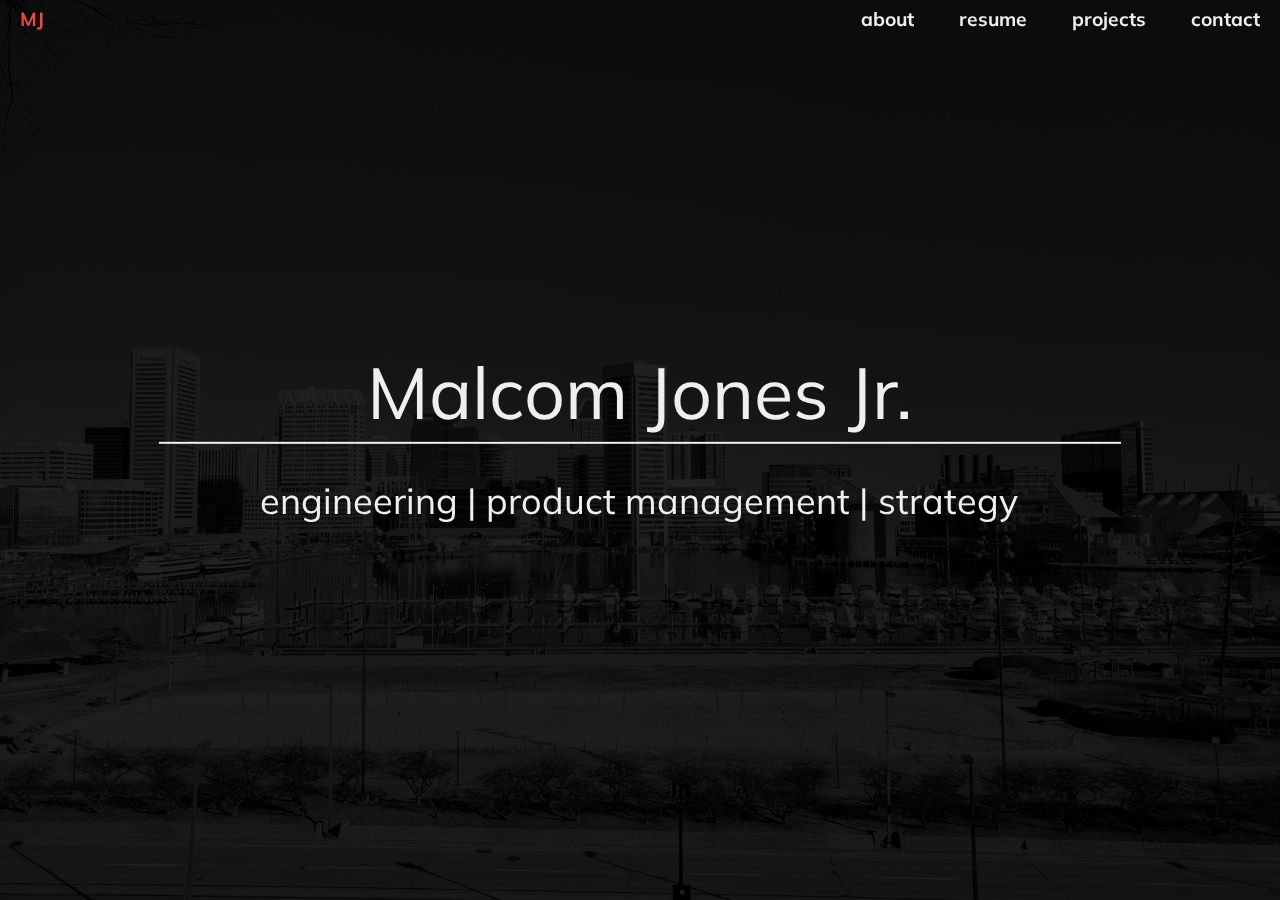
<file: index.html>
<!DOCTYPE HTML>
<html>
<head>
    <meta charset="utf-8">
    <title>Malcom Jones Jr.</title>

    <meta name="description" content="malcom jones jr.">
    <meta name="author" content="Malcom Jones Jr.">
    <meta name="viewport" content="width=device-width,initial-scale=1">
	<link rel="icon" type="image/ico" href="images/favicon.ico">

    <!--Pinterest Tag-->
    <meta name="p:domain_verify" content="b9f4dd97c1a8411791cb8f093fe069a2"/>
    <!--End Pinterest Tag-->

    <!--CSS-->
    <link rel="stylesheet" type="text/css" href="css/style-background.css" />
    <link rel="stylesheet" type="text/css" href="css/style-index.css" />
	<link rel="stylesheet" type="text/css" href="font-awesome/css/font-awesome.min.css">
	<!--End CSS-->

    <!--Google Fonts-->
    <link href="https://fonts.googleapis.com/css?family=Open+Sans:400,700,800" rel="stylesheet">
    <link href="https://fonts.googleapis.com/css?family=Space+Mono:400,700" rel="stylesheet">
    <link href="https://fonts.googleapis.com/css2?family=Muli:ital,wght@0,300;0,400;0,700;0,900;1,300;1,400;1,700;1,900&display=swap" rel="stylesheet">
    <!--End Google Fonts-->

    <!--Google Analytics-->
    <script>
        (function(i,s,o,g,r,a,m){i['GoogleAnalyticsObject']=r;i[r]=i[r]||function(){
        (i[r].q=i[r].q||[]).push(arguments)},i[r].l=1*new Date();a=s.createElement(o),
        m=s.getElementsByTagName(o)[0];a.async=1;a.src=g;m.parentNode.insertBefore(a,m)
        })(window,document,'script','https://www.google-analytics.com/analytics.js','ga');

        ga('create', 'UA-43474052-1', 'auto');
        ga('send', 'pageview');

    </script>
    <!--End Google Analytics-->
</head>

<body>
    <div id="nav-home">
        <ul>
            <li id="item-index"><a href="index.html">MJ</a></li>
        </ul>
    </div>
    <div id="nav">
        <ul>
            <li id="item-about"><a href="about.html">about</a></li>
            <li id="item-resume"><a href="resume.html">resume</a></li>
            <li id="item-projects"><a href="projects.html">projects</a></li>
            <li id="item-contact"><a href="contact.html">contact</a></li>
        </ul>
    </div>
    <div id="headline">
        <div id="malcom">
            <h1>Malcom Jones Jr.</h1>
            <hr>
            <h2>engineering | product management | strategy</h2>
        </div>
    </div>
    <footer>
    </footer>
</body>
</html>
</file>
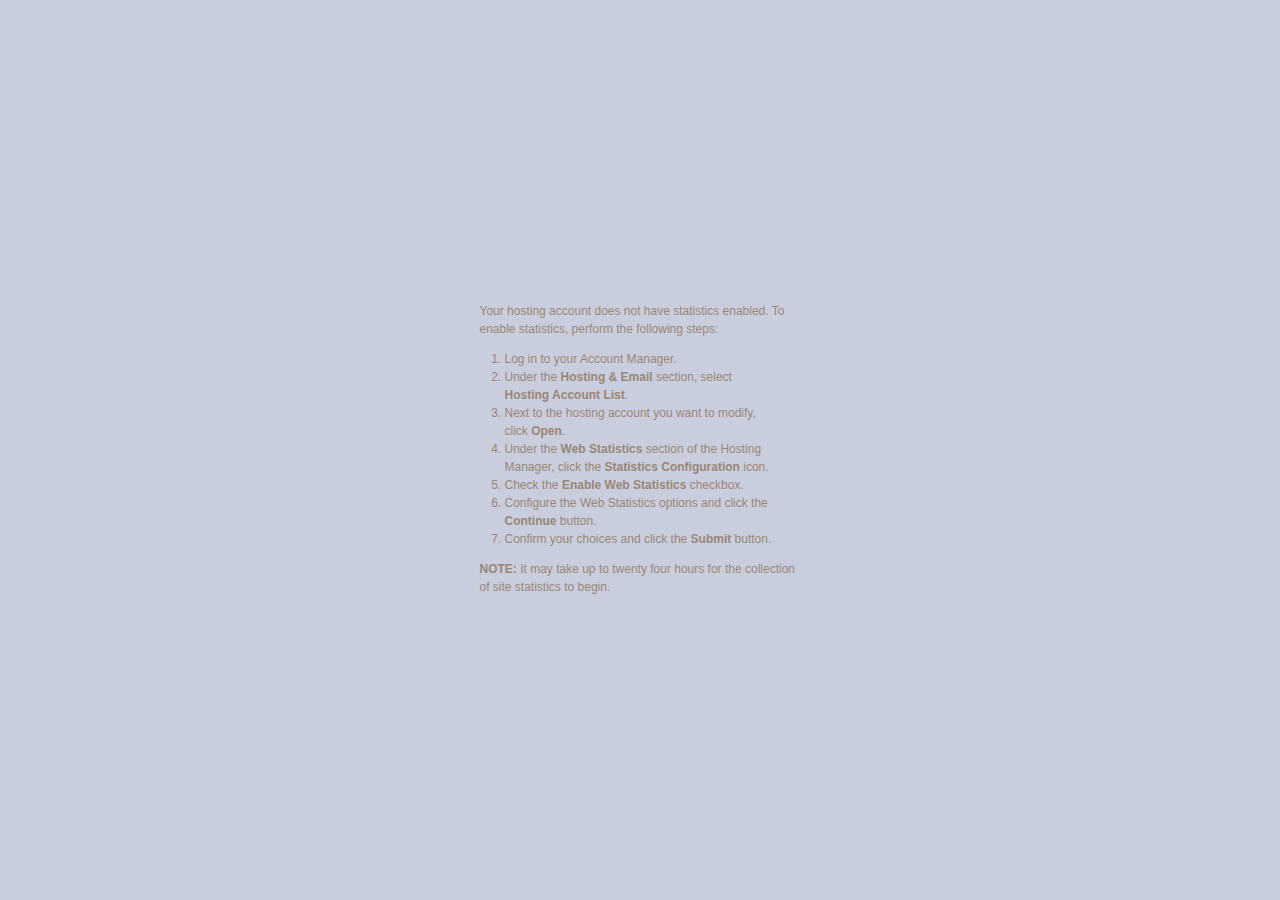
<file: stats/index.html>
<!DOCTYPE html PUBLIC "-//W3C//DTD XHTML 1.0 Transitional//EN" "http://www.w3.org/TR/xhtml1/DTD/xhtml1-transitional.dtd">
<html xmlns="http://www.w3.org/1999/xhtml">
<head>
<meta http-equiv="Content-Type" content="text/html; charset=iso-8859-1" />
<title>Web Stats Not Enabled</title>
<style>
   body {
	  background-image:url(http://products.secureserver.net/hosting_default/back.jpg);
	  background-position: top left;
	  background-repeat: repeat-x;
	  background-color: #C9CEDE;
	}
	
	a {
	  color: #7FC1FE;
	}
	
	#wrap {
	  width: 441px;
	  padding: 0px;
	  margin: 15px auto;
	}
	
	#head {
	  background-image:url(http://products.secureserver.net/hosting_default/header_title_webstats.gif);
	  background-repeat: no-repeat;
	  background-repeat: no-repeat;
	  height: 154px;
	}
	
	h1 {
	  display: none;
	}
	
	#main {
	  padding: 70px 60px 110px 60px;
	  font-family: Verdana, Arial, Helvetica, sans-serif;
	  font-size: x-small;
	  background-image: url(http://products.secureserver.net/hosting_default/wrapback.png);
	  background-repeat: repeat-y;
	}
	
	p, li{
     font-size: 120%;
	  line-height: 150%;
	  color: #998675;  
   }
	
	ol {
	  margin: 0px;
	  padding: 0px 25px;
	}
	
	#pagetitle {
	  background-image:url(http://products.secureserver.net/hosting_default/title_ws_not_enabled.gif);
	  background-position: top left;
	  background-repeat: no-repeat;
	  height: 33px;
	  margin-bottom: 30px;
	}
	
	h2 {
	  color: #A97E53;
	  font-family: "Arial Narrow", Arial, Helvetica, sans-serif;
	  font-weight: normal;
	  font-size: 300%;
	  display: none;
	  
	}
	
	#foot {
	  background-image:url(http://products.secureserver.net/hosting_default/bottom.gif);
	  background-repeat: none;
	  background-position: top left;
	  height: 43px;
	}
</style>

</head>

<body>
<div id="wrap">
   <div id="head">
	   <h1>Web Stats</h1>
	</div>
   <div id="main">
	   <div id="pagetitle">
		<h2>Web Stats Not Enabled</h2>
		</div>
		<p>Your hosting account does not have statistics enabled.  To enable statistics, perform the following steps:</p>
        <ol>     
          <li>Log in to your Account Manager.</li>
          <li>Under the <strong>Hosting &amp; Email</strong> section, select <strong>Hosting Account   List</strong>.</li>
          <li>Next to the hosting account you want to modify, click <strong>Open</strong>.</li>
          <li>Under the <strong>Web Statistics</strong> section of the Hosting Manager, click the <strong>Statistics Configuration</strong> icon.</li>
          <li>Check the <strong>Enable Web Statistics</strong> checkbox.</li>
	  <li>Configure the Web Statistics options and click the <strong>Continue</strong> button.</li>
	  <li>Confirm your choices and click the <strong>Submit</strong> button.
      </ol>
<p class="note"><strong>NOTE:</strong>  It may take up to twenty four hours for the collection of site statistics to begin.</p>
	</div>
	<div id="foot">&nbsp;</div>
</div>
</body>
</html>
</file>
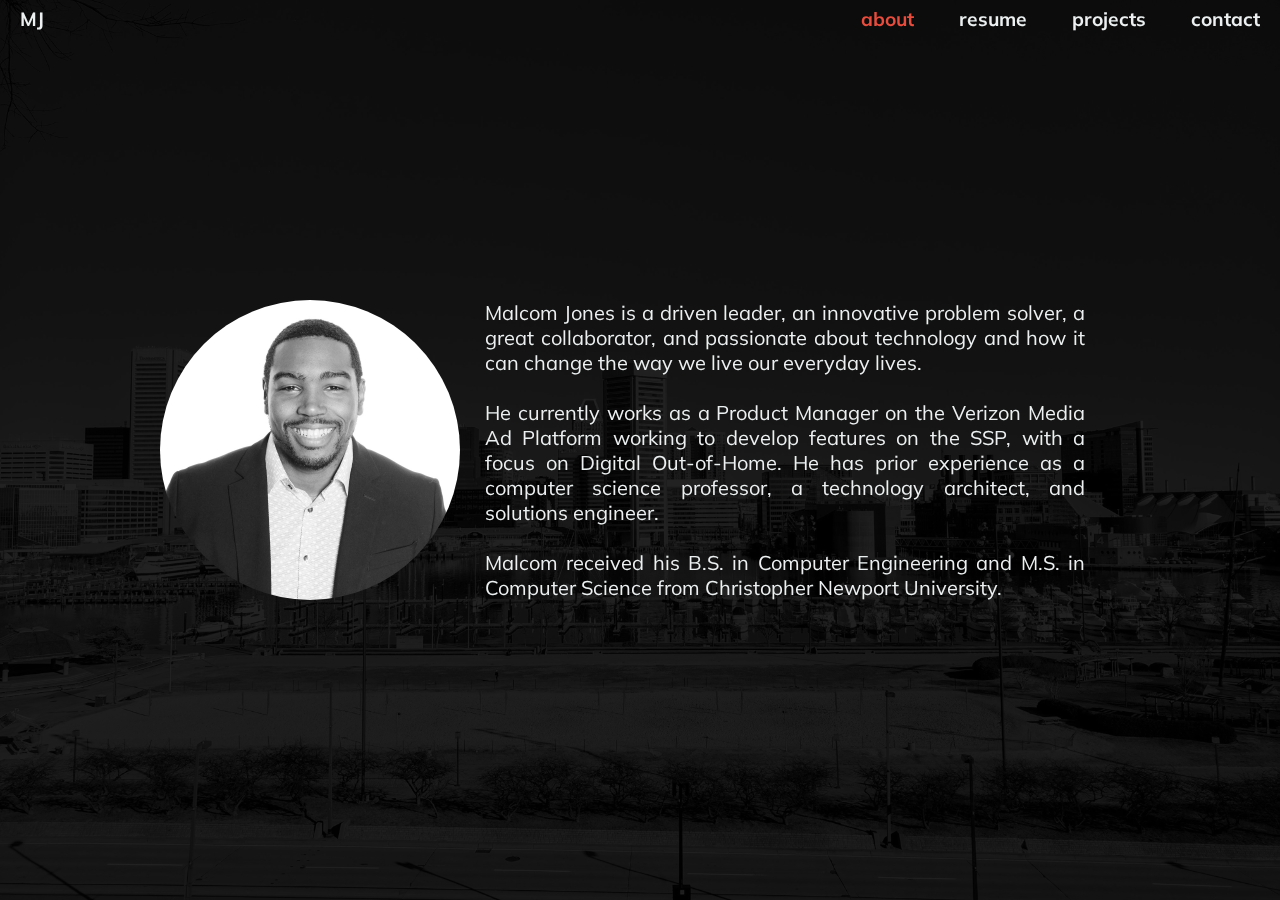
<file: about.html>
<!DOCTYPE HTML>
<html>
<head>
    <meta charset="utf-8">
    <title>About - Malcom Jones Jr.</title>

    <meta name="description" content="malcom jones jr.">
    <meta name="author" content="Malcom Jones Jr.">
    <meta name="viewport" content="width=device-width,initial-scale=1">
	<link rel="icon" type="image/ico" href="images/favicon.ico">

    <!--CSS-->
    <link rel="stylesheet" type="text/css" href="css/style-background.css" />
    <link rel="stylesheet" type="text/css" href="css/style-about.css" />
	<link rel="stylesheet" type="text/css" href="font-awesome/css/font-awesome.min.css">
	<!--End CSS-->

    <!--JQuery-->
    <script
      src="https://code.jquery.com/jquery-3.2.1.min.js"
      integrity="sha256-hwg4gsxgFZhOsEEamdOYGBf13FyQuiTwlAQgxVSNgt4="
      crossorigin="anonymous"></script>

    <!--Google Fonts-->
    <link href="https://fonts.googleapis.com/css?family=Open+Sans:400,700,800" rel="stylesheet">
    <link href="https://fonts.googleapis.com/css?family=Space+Mono:400,700" rel="stylesheet">
    <link href="https://fonts.googleapis.com/css2?family=Muli:ital,wght@0,300;0,400;0,700;0,900;1,300;1,400;1,700;1,900&display=swap" rel="stylesheet">
    <!--End Google Fonts-->

    <!--Google Analytics-->
    <script>
        (function(i,s,o,g,r,a,m){i['GoogleAnalyticsObject']=r;i[r]=i[r]||function(){
        (i[r].q=i[r].q||[]).push(arguments)},i[r].l=1*new Date();a=s.createElement(o),
        m=s.getElementsByTagName(o)[0];a.async=1;a.src=g;m.parentNode.insertBefore(a,m)
        })(window,document,'script','https://www.google-analytics.com/analytics.js','ga');

        ga('create', 'UA-43474052-1', 'auto');
        ga('send', 'pageview');

    </script>
    <!--End Google Analytics-->

    <!--Being Javascript-->
    <!-- Fades navigation on scroll -->
    <script>
        $(window).scroll(function(){
            $(".inner").css("opacity", 1 - $(window).scrollTop()/180);
        });
    </script>
    <!--End Javascript-->
</head>

<body>
    <div class="inner" id="nav-home">
        <ul>
            <li id="item-index"><a href="index.html">MJ</a></li>
        </ul>
    </div>
    <div class="inner" id="nav">
        <ul>
            <li id="item-about"><a href="about.html">about</a></li>
            <li id="item-resume"><a href="resume.html">resume</a></li>
            <li id="item-projects"><a href="projects.html">projects</a></li>
            <li id="item-contact"><a href="contact.html">contact</a></li>
        </ul>
    </div>
    <div id="about">
        <div id="description">
            <img src="images/profile-square.jpg">
            <span>Malcom Jones is a driven leader, an innovative problem solver, a great 
                collaborator, and passionate about technology and how it can change the 
                way we live our everyday lives.<br><br>

                He currently works as a Product Manager on the Verizon Media Ad Platform
                working to develop features on the SSP, with a focus on Digital 
                Out-of-Home. He has prior experience as a computer science professor,
                a technology architect, and solutions engineer.<br><br>

                Malcom received his B.S. in Computer Engineering and M.S. in Computer
                Science from Christopher Newport University.</span>
        </div>
    </div>
    <footer>
    </footer>
</body>
</html>
</file>
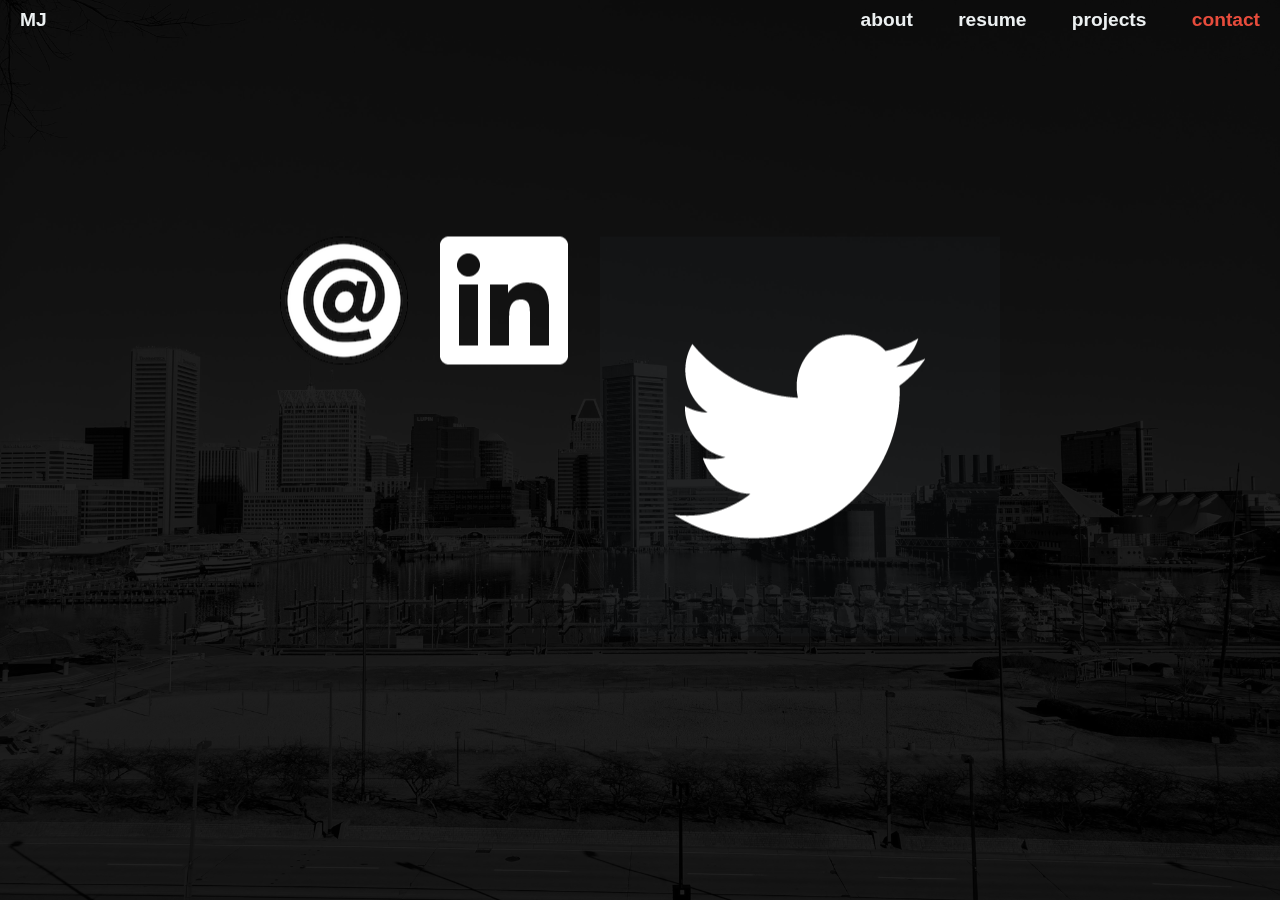
<file: contact.html>
<!DOCTYPE HTML>
<html>
<head>
    <meta charset="utf-8">
    <title>Contact - Malcom Jones Jr.</title>

    <meta name="description" content="About">
    <meta name="author" content="Malcom Jones Jr.">
    <meta name="viewport" content="width=device-width,initial-scale=1">
	<link rel="icon" type="image/ico" href="images/favicon.ico">

    <!--CSS-->
    <link rel="stylesheet" type="text/css" href="css/style-background.css" />
    <link rel="stylesheet" type="text/css" href="css/style-contact.css" />
	<link rel="stylesheet" type="text/css" href="font-awesome/css/font-awesome.min.css">
	<!--End CSS-->

    <!--JQuery-->
    <script
      src="https://code.jquery.com/jquery-3.2.1.min.js"
      integrity="sha256-hwg4gsxgFZhOsEEamdOYGBf13FyQuiTwlAQgxVSNgt4="
      crossorigin="anonymous"></script>

    <!--Google Fonts-->
    <link href="https://fonts.googleapis.com/css?family=Open+Sans:400,700,800" rel="stylesheet">
    <link href="https://fonts.googleapis.com/css?family=Space+Mono:400,700" rel="stylesheet">
    <!--End Google Fonts-->

    <!--Google Analytics-->
    <script>
        (function(i,s,o,g,r,a,m){i['GoogleAnalyticsObject']=r;i[r]=i[r]||function(){
        (i[r].q=i[r].q||[]).push(arguments)},i[r].l=1*new Date();a=s.createElement(o),
        m=s.getElementsByTagName(o)[0];a.async=1;a.src=g;m.parentNode.insertBefore(a,m)
        })(window,document,'script','https://www.google-analytics.com/analytics.js','ga');

        ga('create', 'UA-43474052-1', 'auto');
        ga('send', 'pageview');

    </script>
    <!--End Google Analytics-->

    <!--Being Javascript-->
    <!-- Fades navigation on scroll -->
    <script>
        $(window).scroll(function(){
            $(".inner").css("opacity", 1 - $(window).scrollTop()/180);
        });
    </script>
    <!--End Javascript-->
</head>

<body>
    <div class="inner" id="nav-home">
        <ul>
            <li id="item-index"><a href="index.html">MJ</a></li>
        </ul>
    </div>
    <div class="inner" id="nav">
        <ul>
            <li id="item-about"><a href="about.html">about</a></li>
            <li id="item-resume"><a href="resume.html">resume</a></li>
            <li id="item-projects"><a href="projects.html">projects</a></li>
            <li id="item-contact"><a href="contact.html">contact</a></li>
        </ul>
    </div>
    <div id="holder">
        <div id="scroller">
            <a href="mailto:mjonesjr90@gmail.com?Subject=Malcom%20Jones%20Website" target="_blank"><img src="images/logo-mail-white00.png"/></a>
            <a href="https://linkedin.com/in/malcomjonesjr" target="_blank"><img src="images/logo-linkedin-white.png"/></a>
            <a href="https://twitter.com/mjonesjr25" target="_blank"><img src="images/logo-twitter-white.png"/></a>
            <span class="stretch"></span>
        </div>
    </div>
    <footer>
    </footer>
</body>
</html>
</file>
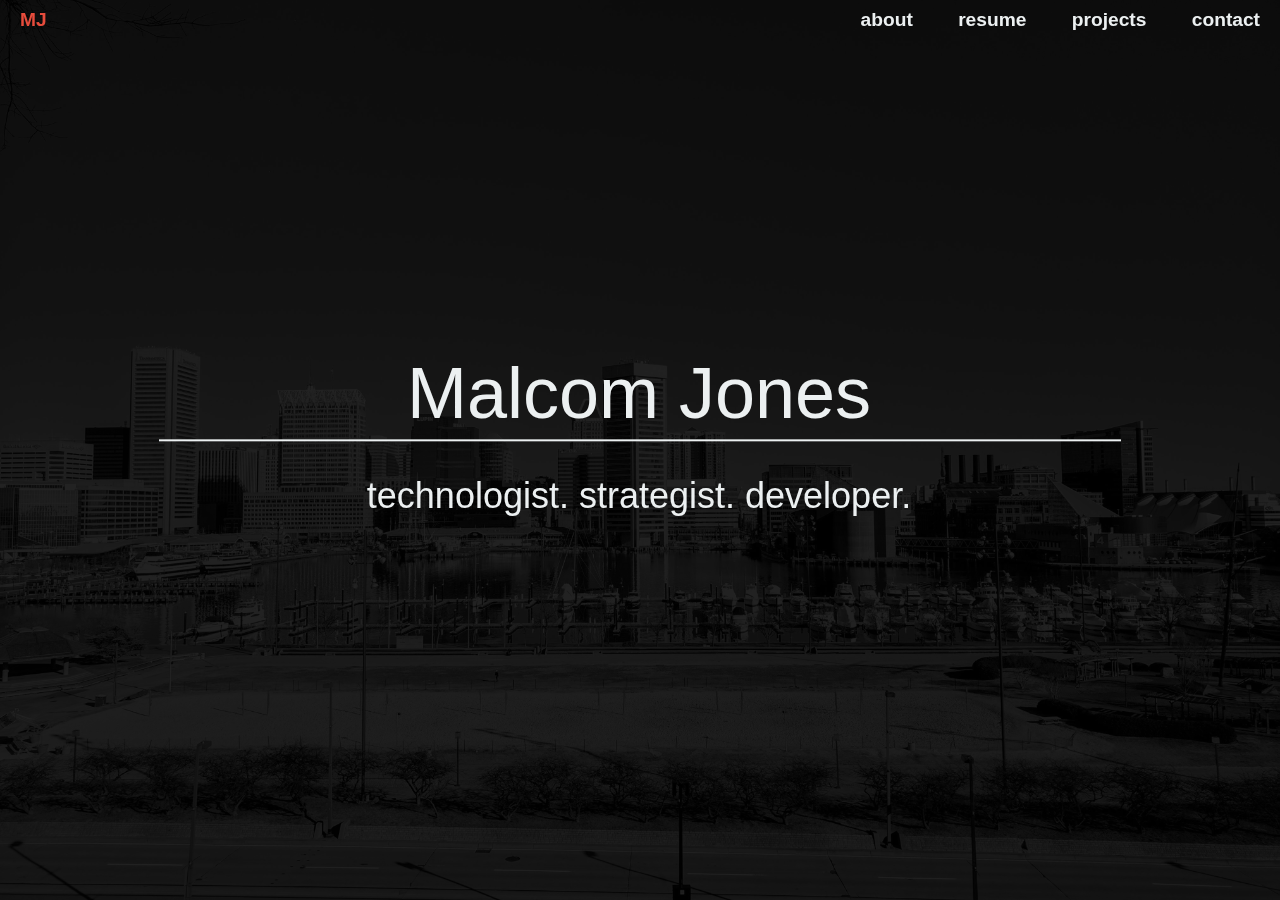
<file: index-modern.html>
<!DOCTYPE HTML>
<html>
<head>
    <meta charset="utf-8">
    <title>Malcom Jones Jr.</title>

    <meta name="description" content="malcom jones jr.">
    <meta name="author" content="Malcom Jones Jr.">
	<link rel="icon" type="image/ico" href="images/favicon.ico">

    <!--CSS-->
    <link rel="stylesheet" type="text/css" href="css/style-background.css" />
    <link rel="stylesheet" type="text/css" href="css/style-index.css" />
	<link rel="stylesheet" type="text/css" href="font-awesome/css/font-awesome.min.css">
	<!--End CSS-->

    <!--Google Fonts-->
    <link href="https://fonts.googleapis.com/css?family=Open+Sans:400,700,800" rel="stylesheet">
    <link href="https://fonts.googleapis.com/css?family=Space+Mono:400,700" rel="stylesheet">
    <!--End Google Fonts-->

    <!--Google Analytics-->
    <script>
      (function(i,s,o,g,r,a,m){i['GoogleAnalyticsObject']=r;i[r]=i[r]||function(){
      (i[r].q=i[r].q||[]).push(arguments)},i[r].l=1*new Date();a=s.createElement(o),
      m=s.getElementsByTagName(o)[0];a.async=1;a.src=g;m.parentNode.insertBefore(a,m)
      })(window,document,'script','//www.google-analytics.com/analytics.js','ga');

      ga('create', 'UA-43474052-1', 'malcomjonesjr.com');
      ga('send', 'pageview');

    </script>
    <!--End Google Analytics-->
</head>

<body>
    <div id="nav-home">
        <ul>
            <li id="item-index"><a href="index-modern.html">MJ</a></li>
        </ul>
    </div>
    <div id="nav">
        <ul>
            <li id="item-about"><a href="about.html">about</a></li>
            <li id="item-resume"><a href="resume.html">resume</a></li>
            <li id="item-projects"><a href="projects.html">projects</a></li>
            <li id="item-contact"><a href="#contact.html">contact</a></li>
        </ul>
    </div>
    <div id="headline">
        <div id="malcom">
            <h1>Malcom Jones</h1>
            <hr>
            <h2>technologist. strategist. developer.</h2>
        </div>
    </div>
    <!-- <div id="header">
        <div id="malcom">
            <img src="images/profile.jpg">
            <h3>malcom jones jr. technologist. strategist. developer.</h3>
        </div>
        <div id="menu">

        </div>
        <div id="container">
            <div id="skills-holder">
                <div id="skills-text">
                    <h1>skills</h1>
                    <p>platforms and languages i have experience with</p>
                </div>
                <div id="skills-content">
                    <div id="android"><p>android</p></div>
                    <div id="windows"><p>windows</p></div>
                    <div id="apple"><p>macOS</p></div>
                    <div id="java"><p>java</p></div>
                    <div id="firebase"><p>firebase</p></div>
                    <div id="gradle"><p>gradle</p></div>
                </div>
            </div>
        </div>
    </div>
    <div id="home">
        <div id="home-text">
            <h1>a technologist with a passion for making life better through technology.</h1>
        </div>
    </div>
    <div id="skills">
        <a class= "up-dark" href="#header"></a>
        <div id="skills-holder">
            <div id="skills-text">
                <h1>skills</h1>
                <p>platforms and languages i have experience with</p>
            </div>
            <div id="skills-content">
                <div id="android"><p>android</p></div>
                <div id="windows"><p>windows</p></div>
                <div id="apple"><p>macOS</p></div>
            </div>
            <div id="skills-content">
                <div id="java"><p>java</p></div>
                <div id="firebase"><p>firebase</p></div>
                <div id="gradle"><p>gradle</p></div>
            </div>
        </div>
    </div>
    <div id="tools">
        <a class="up-dark" href="#header">^</a>
        <div id="tools-holder">
            <div id="tools-text">
                <h1>tools</h1>
                <p>devices and tools i use for software development</p>
            </div>
            <div id="tools-content">
                <div id="ipad"><p>ipad air 2</p></div>
                <div id="eclipse"><p>eclipse</p></div>
                <div id="nexus6p"><p>nexus 6p</p></div>
            </div>
            <div id="tools-content">
                <div id="atom"><p>atom</p></div>
                <div id="macbook"><p>macbook air</p></div>
                <div id="studio"><p>android studio</p></div>
            </div>
        </div>
    </div>
    <div id="projects">
        <a class="up-dark" href="#header">^</a>
        <div id="projects-holder">
            <div id="projects-text">
                <h1>projects</h1>
                <p>softare related projects</p>
            </div>
            <div id="projects-content">
                <div id="visitare"><p>visitare</p></div>
                <p>
                    masters thesis
                </p>
                <div id="innovate"><p>innovate hackathon</p></div>
            </div>
        </div>
    </div>
    <div id="contact">
        <a class="up-dark" href="#header">^</a>
        <div id="contact-holder">
            <div id="contact-text">
                <h1>contact</h1>
                <p>use the links to the right or email me at mjonesjr90@gmail.com</p>
            </div>
            <div id="contact-content">
                <a href="mailto:mjonesjr90@gmail.com"><div id="gmail"><p>gmail</p></div></a>
                <a href="http://www.linkedin.com/in/malcomjonesjr"><div id="linkedin"><p>linkedin</p></div></a>
                <a href="https://twitter.com/mjonesjr25"><div id="twitter"><p>twitter</p></div></a>
            </div>
        </div>
    </div> -->
    <footer>
    </footer>
</body>
</html>
</file>
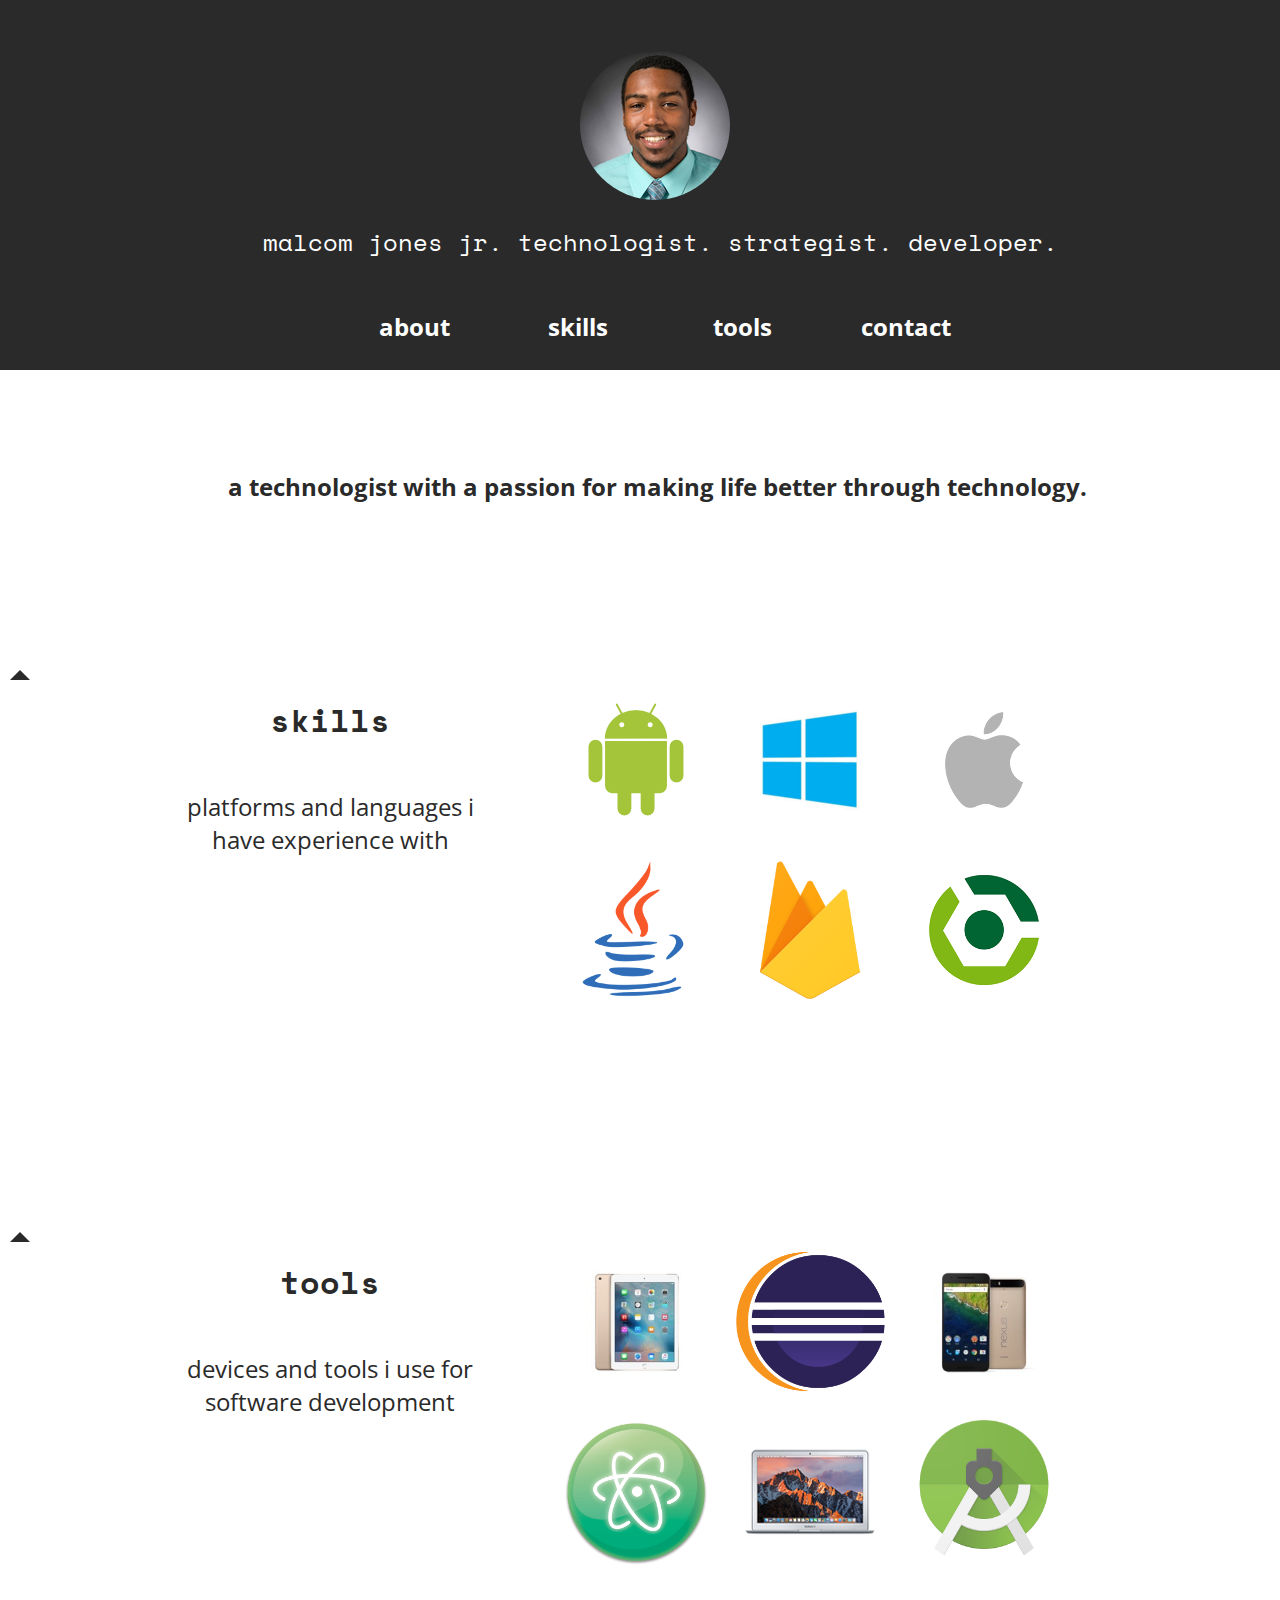
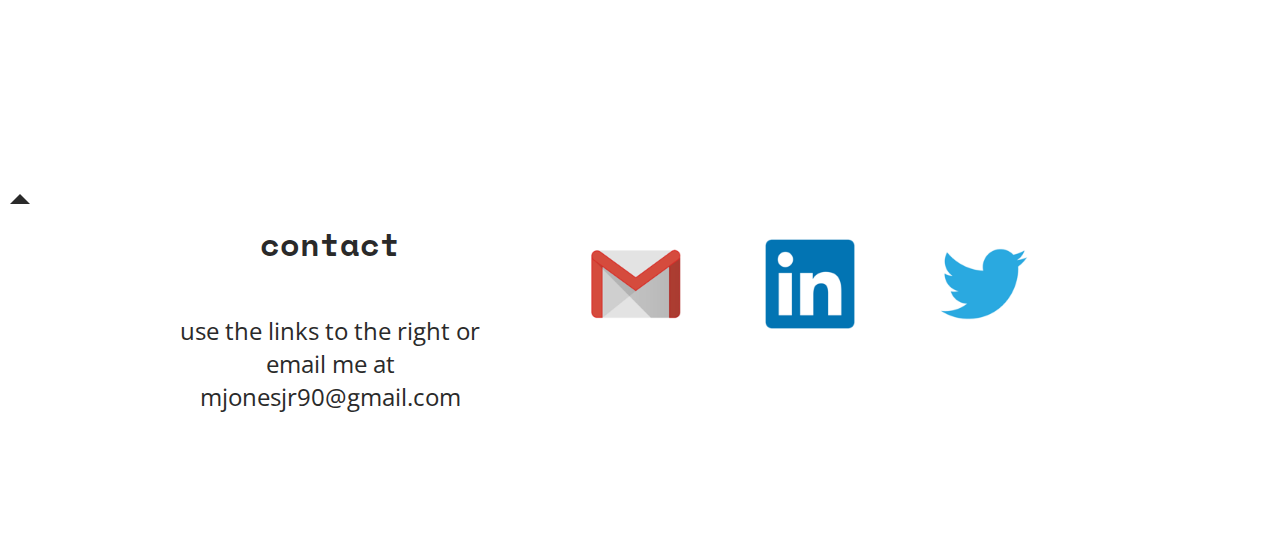
<file: index-old.html>
<!DOCTYPE HTML>
<html>
<head>
    <meta charset="utf-8">
    <title>Malcom Jones Jr.</title>

    <meta name="description" content="malcom jones jr.">
    <meta name="author" content="Malcom Jones Jr.">
	<link rel="icon" type="image/ico" href="images/favicon.ico">

    <!--CSS-->
    <link rel="stylesheet" type="text/css" href="css/style.css" />
	<link rel="stylesheet" type="text/css" href="font-awesome/css/font-awesome.min.css">
	<!--End CSS-->

    <!--Google Fonts-->
    <link href='http://fonts.googleapis.com/css?family=Quicksand:300,400,700' rel='stylesheet' type='text/css'>
    <link href="https://fonts.googleapis.com/css?family=Tangerine:400,700" rel="stylesheet">
    <link href="https://fonts.googleapis.com/css?family=Inconsolata:400,700" rel="stylesheet">
    <link href="https://fonts.googleapis.com/css?family=Open+Sans:400,700,800|Space+Mono:400,700" rel="stylesheet">
    <!--End Google Fonts-->

    <!--Google Analytics-->
    <script>
      (function(i,s,o,g,r,a,m){i['GoogleAnalyticsObject']=r;i[r]=i[r]||function(){
      (i[r].q=i[r].q||[]).push(arguments)},i[r].l=1*new Date();a=s.createElement(o),
      m=s.getElementsByTagName(o)[0];a.async=1;a.src=g;m.parentNode.insertBefore(a,m)
      })(window,document,'script','//www.google-analytics.com/analytics.js','ga');

      ga('create', 'UA-43474052-1', 'malcomjonesjr.com');
      ga('send', 'pageview');

    </script>
    <!--End Google Analytics-->
</head>

<body>
    <div id="header">
        <div id="malcom">
            <img src="images/profile.jpg">
            <h3>malcom jones jr. technologist. strategist. developer.</h3>
        </div>
        <div id="menu">
        <ul>
            <li id="item-home"><a href="#home">about</a></li>
            <li id="item-skills"><a href="#skills">skills</a></li>
            <li id="item-tools"><a href="#tools">tools</a></li>
            <li id="item-contact"><a href="#contact">contact</a></li>
        </ul>
    </div>
    </div>
    <div id="home">
        <div id="home-text">
            <h1>a technologist with a passion for making life better through technology.</h1>
        </div>
    </div>
    <div id="skills">
        <a class= "up-dark" href="#header"></a>
        <div id="skills-holder">
            <div id="skills-text">
                <h1>skills</h1>
                <p>platforms and languages i have experience with</p>
                <!--<p>go ahead and click a skill - it'll take you to some of the work i've done in that area!</p>-->
            </div>
            <div id="skills-content">
                <div id="android"><p>android</p></div>
                <div id="windows"><p>windows</p></div>
                <div id="apple"><p>macOS</p></div>
            </div>
            <div id="skills-content">
                <div id="java"><p>java</p></div>
                <div id="firebase"><p>firebase</p></div>
                <div id="gradle"><p>gradle</p></div>
            </div>
        </div>
    </div>
    <div id="tools">
        <a class="up-dark" href="#header">^</a>
        <div id="tools-holder">
            <div id="tools-text">
                <h1>tools</h1>
                <p>devices and tools i use for software development</p>
                <!--<p>go ahead and click a skill - it'll take you to some of the work i've done in that area!</p>-->
            </div>
            <div id="tools-content">
                <div id="ipad"><p>ipad air 2</p></div>
                <div id="eclipse"><p>eclipse</p></div>
                <div id="nexus6p"><p>nexus 6p</p></div>
            </div>
            <div id="tools-content">
                <div id="atom"><p>atom</p></div>
                <div id="macbook"><p>macbook air</p></div>
                <div id="studio"><p>android studio</p></div>
            </div>
        </div>
    </div>
    <!-- <div id="projects">
        <a class="up-dark" href="#header">^</a>
        <div id="projects-holder">
            <div id="projects-text">
                <h1>projects</h1>
                <p>softare related projects</p>
            </div>
            <div id="projects-content">
                <div id="visitare"><p>visitare</p></div>
                <p>
                    masters thesis
                </p>
                <div id="innovate"><p>innovate hackathon</p></div>
            </div>
        </div>
    </div> -->
    <div id="contact">
        <a class="up-dark" href="#header">^</a>
        <div id="contact-holder">
            <div id="contact-text">
                <h1>contact</h1>
                <p>use the links to the right or email me at mjonesjr90@gmail.com</p>
            </div>
            <div id="contact-content">
                <a href="mailto:mjonesjr90@gmail.com"><div id="gmail"><p>gmail</p></div></a>
                <a href="http://www.linkedin.com/in/malcomjonesjr"><div id="linkedin"><p>linkedin</p></div></a>
                <a href="https://twitter.com/mjonesjr25"><div id="twitter"><p>twitter</p></div></a>
            </div>
        </div>
    </div>
    <footer>
    </footer>
</body>
</html>
</file>
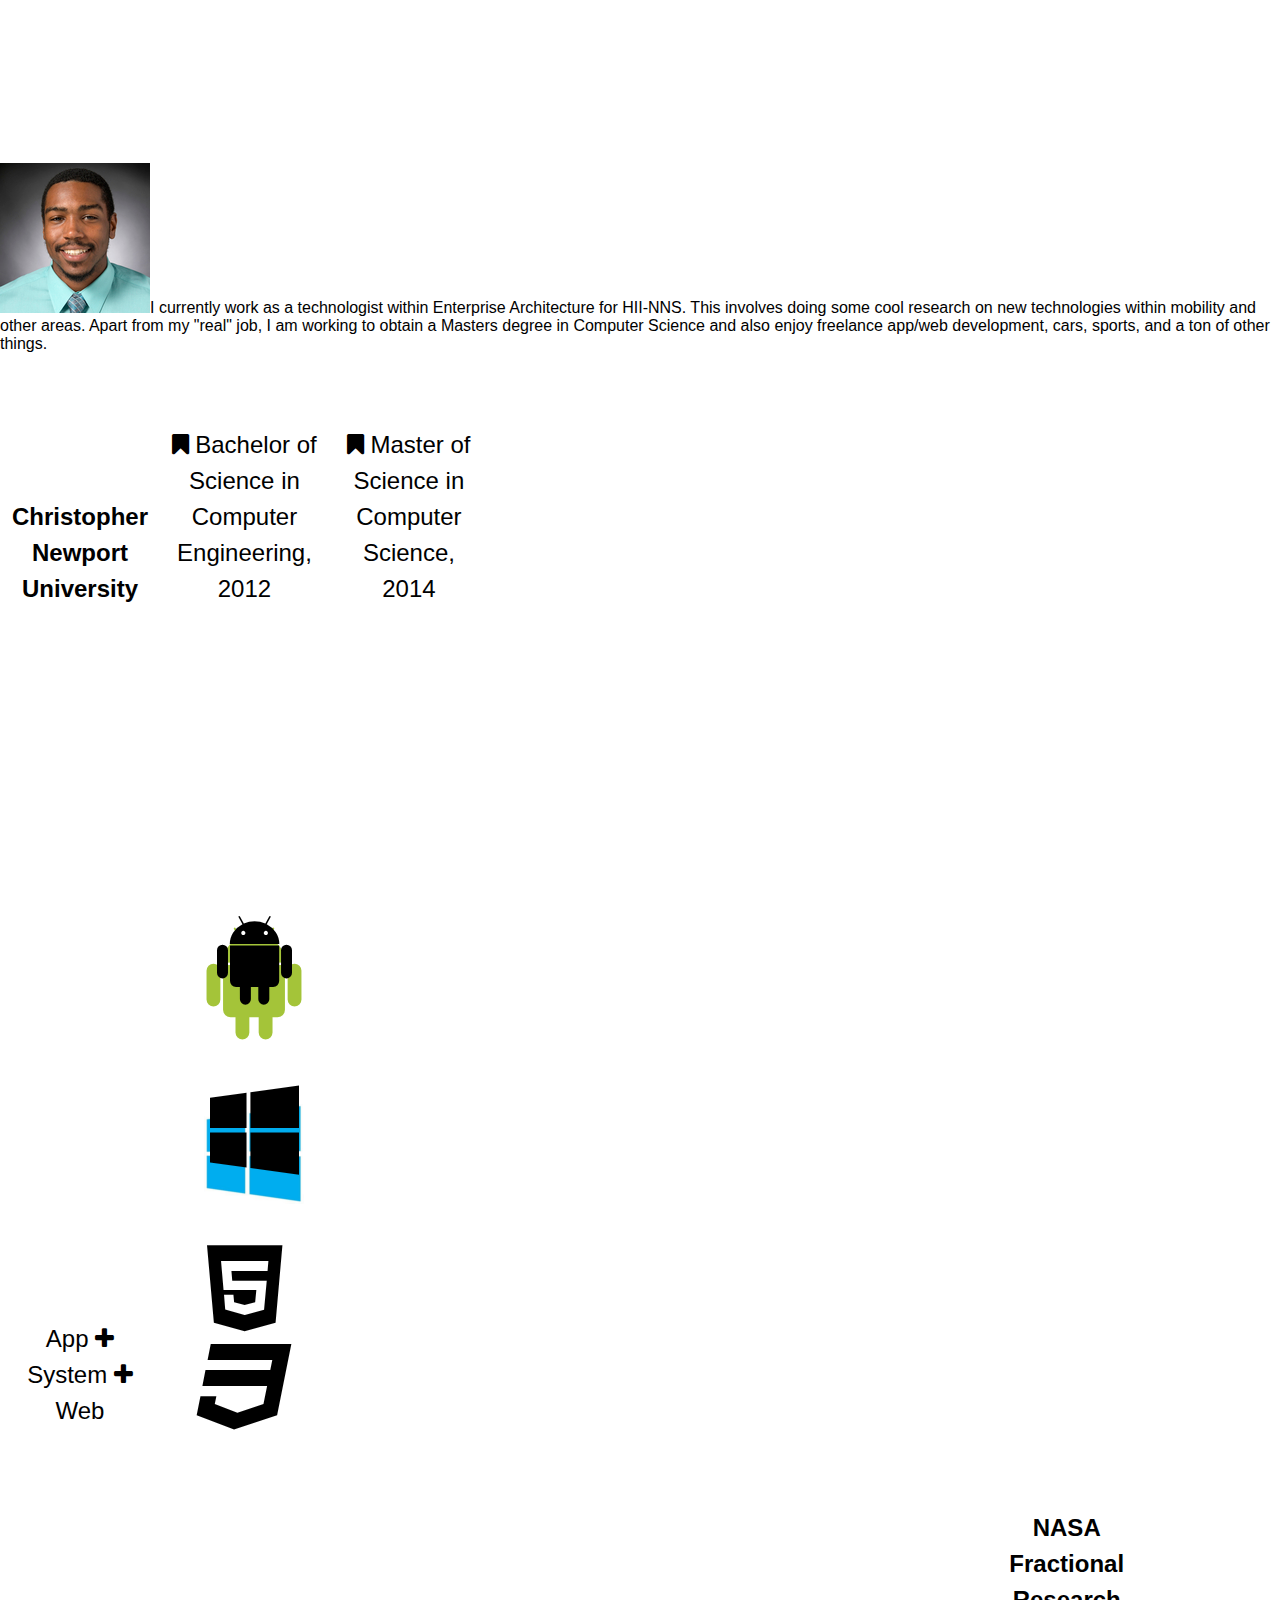
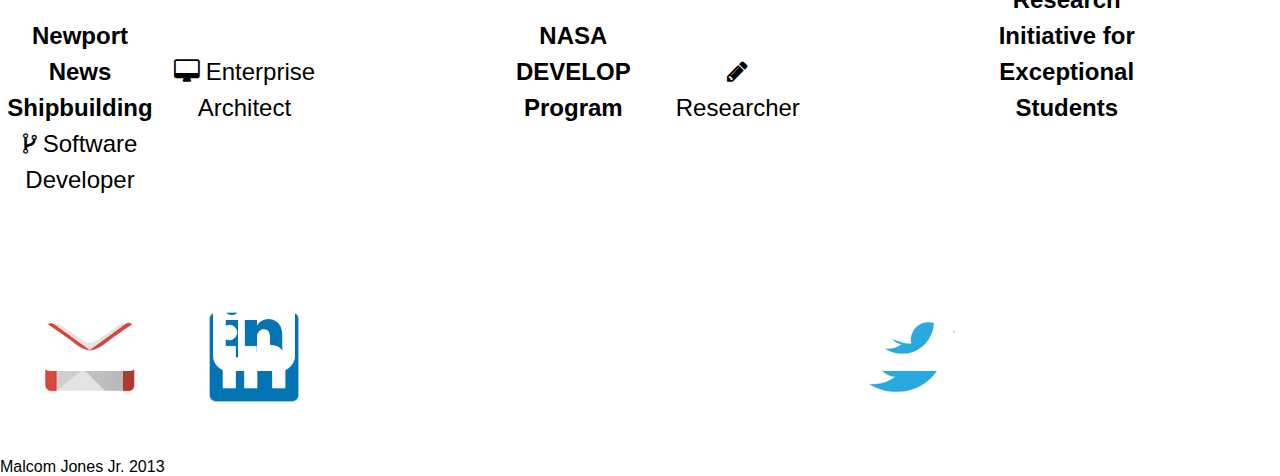
<file: index_2013-12-17.html>
<!DOCTYPE HTML>
<html>
<head>
    <meta charset="utf-8">
    <title>Malcom Jones Jr.</title>

    <meta name="description" content="Malcom's Personal Site">
    <meta name="author" content="Malcom Jones Jr.">
	<link rel="icon" type="image/ico" href="media/favicon.ico">
    
    <!--CSS-->
    <link rel="stylesheet" type="text/css" href="css/style.css" />
	<link rel="stylesheet" type="text/css" href="font-awesome/css/font-awesome.min.css">
	<!--End CSS-->
	
    <link href='http://fonts.googleapis.com/css?family=Quicksand:300,400,700' rel='stylesheet' type='text/css'>
    
    <!--Google Analytics
    <script>
      (function(i,s,o,g,r,a,m){i['GoogleAnalyticsObject']=r;i[r]=i[r]||function(){
      (i[r].q=i[r].q||[]).push(arguments)},i[r].l=1*new Date();a=s.createElement(o),
      m=s.getElementsByTagName(o)[0];a.async=1;a.src=g;m.parentNode.insertBefore(a,m)
      })(window,document,'script','//www.google-analytics.com/analytics.js','ga');

      ga('create', 'UA-43474052-1', 'malcomjonesjr.com');
      ga('send', 'pageview');

    </script>
    <!--End Google Analytics-->
    
</head>

<body>
	<div class="fixedMenu">
		<div class="spacer"></div>
		<div class="spacer"></div>
		<div class="spacer"></div>
		<div class="spacer"></div>
		<div class="spacer"></div>
		<div class="spacer"></div>
		<div class="spacer"></div>
		<div class="spacer"></div>
		<div class="spacer"></div>
        <ul class="fixedMenuList">
			<li><h1 id="mlj">Hey, I'm Malcom...</h1></li>
			<li><a href="#background"><div class="button_bg">background</div></a></li>
			<li><a href="#education"><div class="button_bg">education</div></a></li>
			<li><a href="#skills"><div class="button_bg">skills</div></a></li>
			<li><a href="#experience"><div class="button_bg">experience</div></a></li>
			<li><a href="#connect"><div class="button_bg">connect</div></a></li>
        </ul>
    </div>
	<section>
		<div class="spacer"></div>
		<div class="spacer"></div>
		<div class="spacer"></div>
		<div class="block">
			<h1><a id="background"><i class="icon-home icon-large"></i></a> background</h1>
            <p><img src="media/profile.jpg">I currently work as a technologist within Enterprise Architecture for HII-NNS. This involves doing some cool research on new technologies within mobility and other areas. Apart from my "real" job, I am working to obtain a Masters degree in Computer Science and also enjoy freelance app/web development, cars, sports, and a ton of other things. </p>
		</div>
		<div class="spacer"></div>
		<div class="block">
			<h1><a id="education"><i class="icon-book icon-large"></i></a> education</h1>
            <p><ul>
            <li><b>Christopher Newport University</b></li>
			<li><i class="icon-li icon-bookmark"> </i>Bachelor of Science in Computer Engineering, 2012</li>
            <li><i class="icon-li icon-bookmark"> </i>Master of Science in Computer Science, 2014 </li>
            </ul></p>
		</div>
		<div class="spacer"></div>
        <div class="block">
			<h1><a id="skills"><i class="icon-code icon-large"></i></a> skills</h1>
            <p><ul>
			<li>App  <i class="icon-plus"></i>  System  <i class="icon-plus"></i>  Web</li>
            <li><i class="icon-android icon-4x" id="android">  </i><i class="icon-windows icon-4x" id="windows">  </i><i class="icon-html5 icon-4x" id="html5">  </i><i class="icon-css3 icon-4x" id="css3"></i></li>
            <li></li>
            </ul></p>
        </div>
		<div class="spacer"></div>
		<div class="block">
			<h1><a id="experience"><i class="icon-suitcase icon-large"></i></a> experience</h1>
			<p><ul>
            <li><b>Newport News Shipbuilding</b></li>
            <li><i class="icon-li icon-desktop"> </i>Enterprise Architect</li>
            <li><br></li>
            <li><b>NASA DEVELOP Program</b></li>
            <li><i class="icon-li icon-pencil"> </i>Researcher</li>
            <li><br></li>
			<li><b>NASA Fractional Research Initiative for Exceptional Students</b></li>
            <li><i class="icon-li icon-code-fork"> </i>Software Developer</li>
            </ul></p>
		</div>
		<div class="spacer"></div>
		<div class="block_connect">
			<h1><a id="connect"><i class="icon-user icon-large"></i></a> connect</h1>
            <p><ul>
            <li><a href="mailto:mjonesjr90@gmail.com"><i class="icon-envelope icon-4x" id="gmail">    </i></a></li>
            <li><a href="http://www.linkedin.com/profile/view?id=96890366&trk=nav_responsive_tab_profile"><i class="icon-linkedin-sign icon-4x" id="linkedin">    </i></a></li>
            <li><a href="https://plus.google.com/u/0/117786878989445490564/posts"><i class="icon-google-plus-sign icon-4x" id="gplus">    </i></a></li>
			<li><a href="https://www.facebook.com/mjonesjr90"><i class="icon-facebook-sign icon-4x" id="fb">    </i></a></li>
            <li><a  href="http://instagram.com/mjonesjr25"><i class="icon-instagram icon-4x" id="instagram">    </i></a></li>
            <li><a href="https://twitter.com/mjonesjr25"><i class="icon-twitter-sign icon-4x" id="twitter">    </i></a></li>
            </ul></p>
		</div>
	</section>
	<footer>
        <p>Malcom Jones Jr. 2013</p>
	</footer>
</body>
</html>
</file>
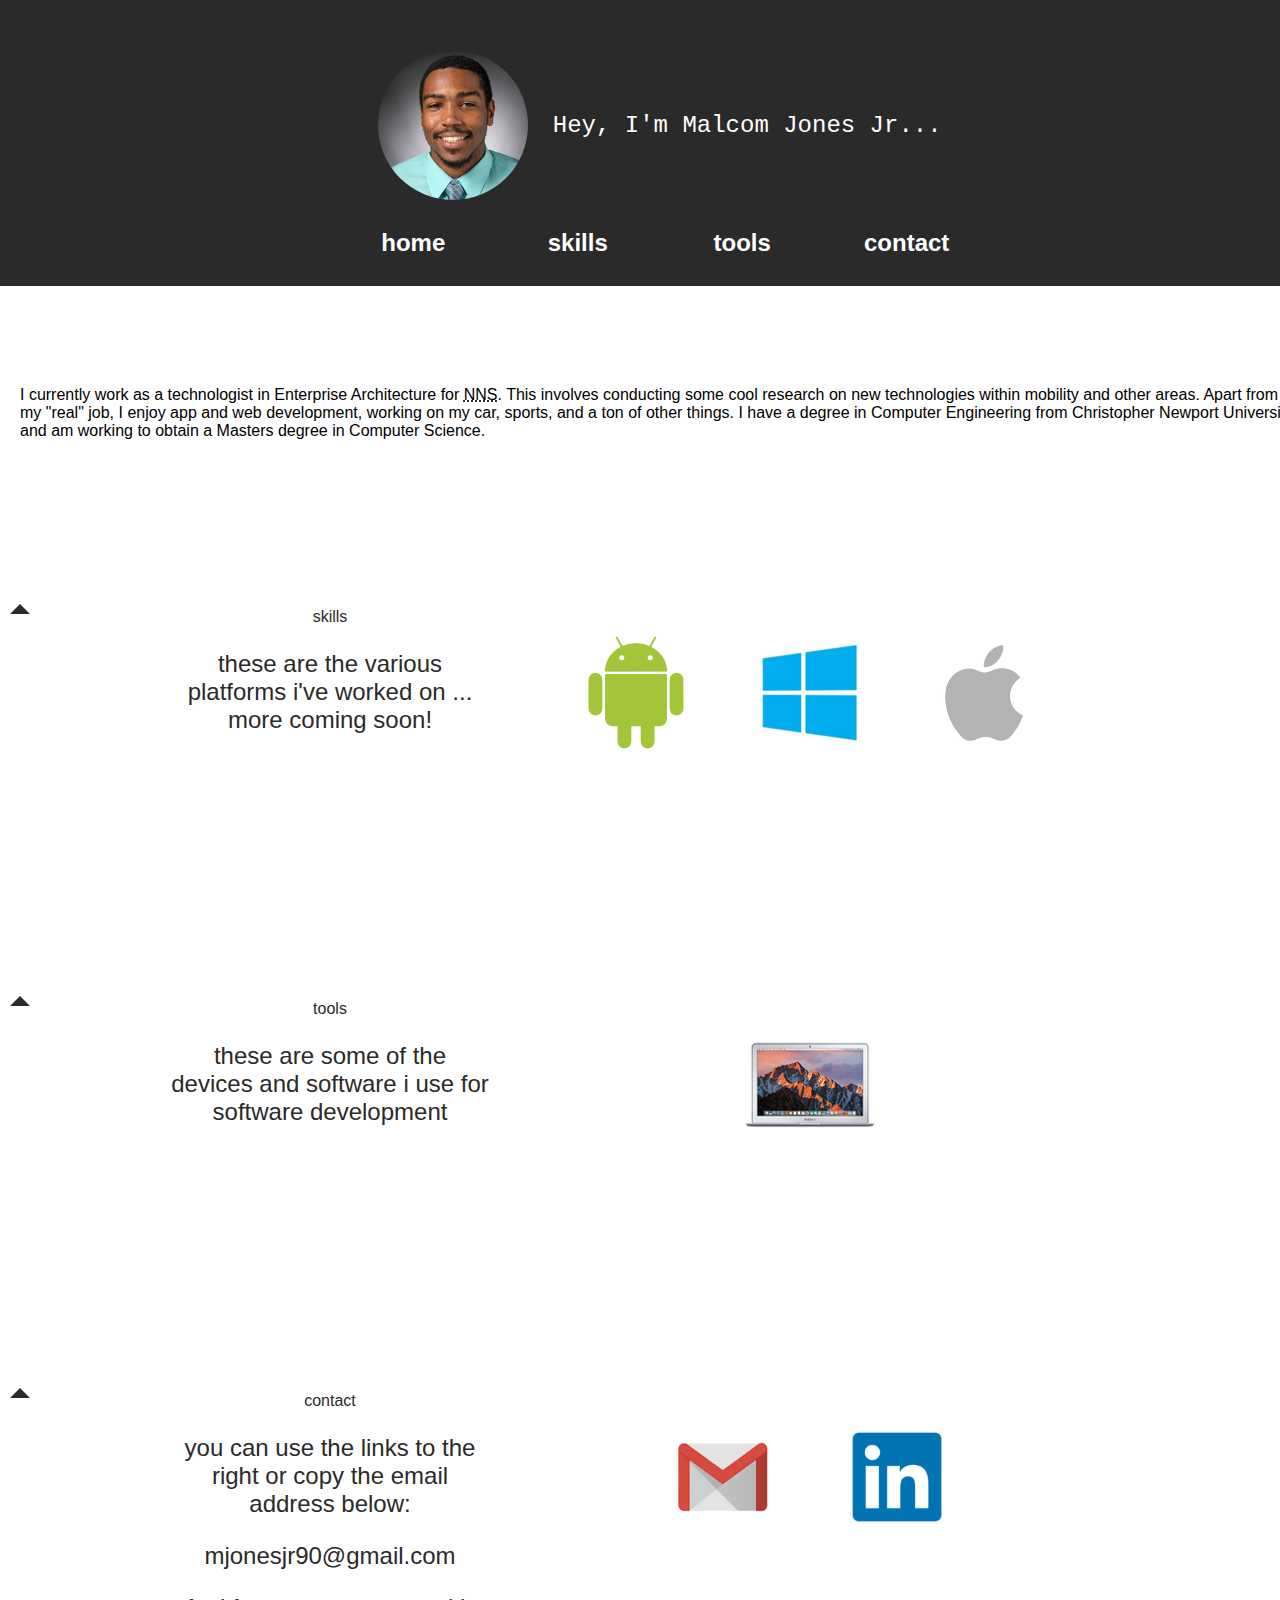
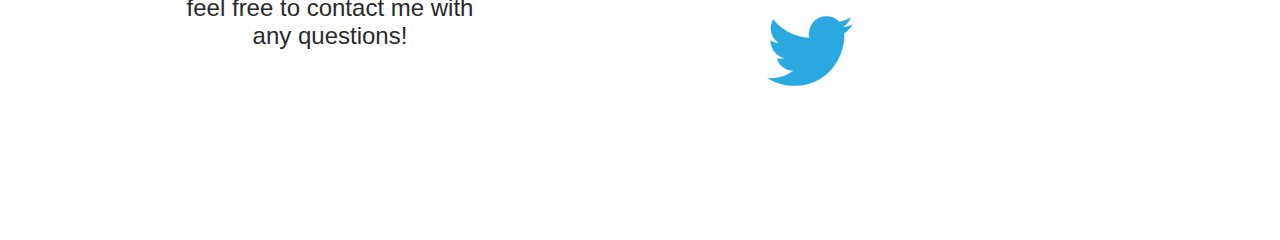
<file: index_20161107.html>
<!DOCTYPE HTML>
<html>
<head>
    <meta charset="utf-8">
    <title>Malcom Jones Jr.</title>

    <meta name="description" content="Malcom's Personal Site">
    <meta name="author" content="Malcom Jones Jr.">
	<link rel="icon" type="image/ico" href="images/favicon.ico">
    
    <!--CSS-->
    <link rel="stylesheet" type="text/css" href="css/style.css" />
	<link rel="stylesheet" type="text/css" href="font-awesome/css/font-awesome.min.css">
	<!--End CSS-->
	
    <link href='http://fonts.googleapis.com/css?family=Quicksand:300,400,700' rel='stylesheet' type='text/css'>
    
    <!--Google Analytics-->
    <script>
      (function(i,s,o,g,r,a,m){i['GoogleAnalyticsObject']=r;i[r]=i[r]||function(){
      (i[r].q=i[r].q||[]).push(arguments)},i[r].l=1*new Date();a=s.createElement(o),
      m=s.getElementsByTagName(o)[0];a.async=1;a.src=g;m.parentNode.insertBefore(a,m)
      })(window,document,'script','//www.google-analytics.com/analytics.js','ga');

      ga('create', 'UA-43474052-1', 'malcomjonesjr.com');
      ga('send', 'pageview');

    </script>
    <!--End Google Analytics-->
</head>

<body>
    <div id="header">
        <div id="malcom">
            <img src="images/profile.jpg">
            <h1>Hey, I'm Malcom Jones Jr...</h1>
        </div>
        <div id="menu">
        <ul>
            <li id="item-home"><a href="#home">home</a></li>
            <li id="item-skills"><a href="#skills">skills</a></li>
            <li id="item-tools"><a href="#tools">tools</a></li>
            <li id="item-contact"><a href="#contact">contact</a></li>
        </ul>
    </div>
    </div>
    <div id="home">
        <div id="home-text">
        I currently work as a technologist in Enterprise Architecture for <abbr title="Newport News Shipbuilding">NNS</abbr>. This involves conducting some cool research on new technologies within mobility and other areas. Apart from my "real" job, I enjoy app and web development, working on my car, sports, and a ton of other things. I have a degree in Computer Engineering from Christopher Newport University and am working to obtain a Masters degree in Computer Science.
        </div>
    </div>
    <div id="skills">
        <a class="up-dark" href="#header">^</a>
        <div id="skills-holder">
            <div id="skills-text">
                skills
                <p>these are the various platforms i've worked on ... more coming soon!</p>
                <!--<p>go ahead and click a skill - it'll take you to some of the work i've done in that area!</p>-->
            </div>
            <div id="skills-content">
                <div id="android"></div>
                <div id="windows"></div>
                <div id="apple"></div>
                <div id="html5"></div>
                <div id="css3"></div>
            </div>
        </div>        
    </div>
    <div id="tools">
        <a class="up-light" href="#header">^</a>
        <div id="tools-holder">
            <div id="tools-text">
                tools
                <p>these are some of the devices and software i use for software development</p>
                <!--<p>go ahead and click a skill - it'll take you to some of the work i've done in that area!</p>-->
            </div>
            <div id="tools-content">
                <div id="macbook"></div>
                <div id="nexus10"></div>
                <div id="nexus5"></div>
            </div>
            <div id="tools-content">
                <div id="brackets"></div>
                <div id="gimp"></div>
                <div id="photoshop"></div>
            </div>
        </div>   
    </div>
    <div id="contact">
        <a class="up-dark" href="#header">^</a>
        <div id="contact-holder">
            <div id="contact-text">
                contact
                <p>you can use the links to the right or copy the email address below:</p>
                <p>mjonesjr90@gmail.com</p>
                <p>feel free to contact me with any questions!</p>
                <!--<p>go ahead and click a skill - it'll take you to some of the work i've done in that area!</p>-->
            </div>
            <div id="contact-content">
                <a href="mailto:mjonesjr90@gmail.com"><div id="gmail"></div></a>
                <a href="http://www.linkedin.com/in/malcomjonesjr"><div id="linkedin"></div></a>
                <a href="https://plus.google.com/+MalcomJonesJr"><div id="gplus"></div></a>
                <a href="https://twitter.com/mjonesjr25"><div id="twitter"></div></a>
            </div>
        </div>           
    </div>
    <footer>
    </footer>
</body>
</html>
</file>
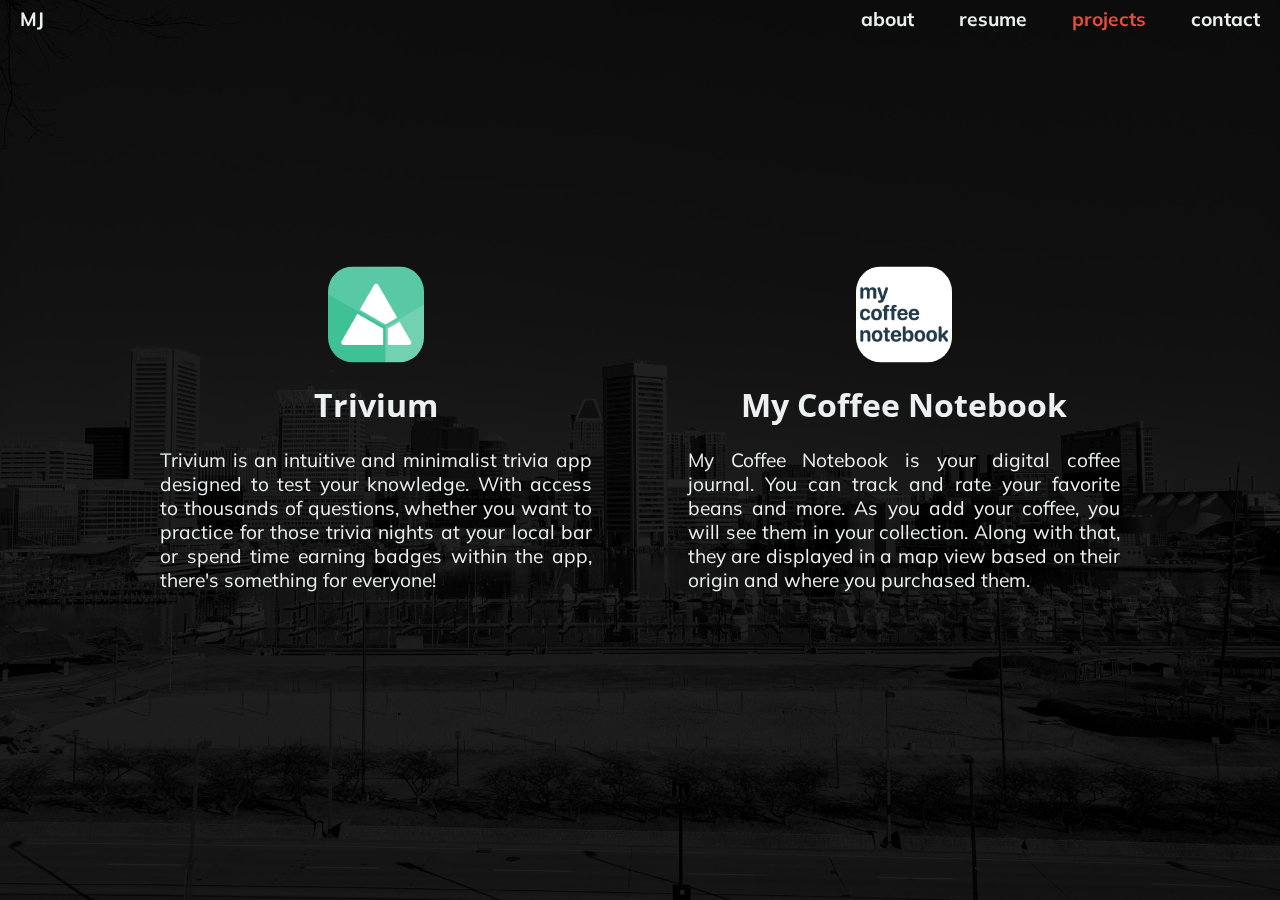
<file: projects.html>
<!DOCTYPE HTML>
<html>
<head>
    <meta charset="utf-8">
    <title>Projects - Malcom Jones Jr.</title>

    <meta name="description" content="Resume">
    <meta name="author" content="Malcom Jones Jr.">
    <meta name="viewport" content="width=device-width,initial-scale=1">
	<link rel="icon" type="image/ico" href="images/favicon.ico">

    <!--CSS-->
    <link rel="stylesheet" type="text/css" href="css/style-background.css" />
    <link rel="stylesheet" type="text/css" href="css/style-projects.css" />
	<link rel="stylesheet" type="text/css" href="font-awesome/css/font-awesome.min.css">
	<!--End CSS-->

    <!--JQuery-->
    <script
      src="https://code.jquery.com/jquery-3.2.1.min.js"
      integrity="sha256-hwg4gsxgFZhOsEEamdOYGBf13FyQuiTwlAQgxVSNgt4="
      crossorigin="anonymous"></script>

    <!--Google Fonts-->
    <link href="https://fonts.googleapis.com/css?family=Open+Sans:400,700,800" rel="stylesheet">
    <link href="https://fonts.googleapis.com/css?family=Space+Mono:400,700" rel="stylesheet">
    <link href="https://fonts.googleapis.com/css2?family=Muli:ital,wght@0,300;0,400;0,700;0,900;1,300;1,400;1,700;1,900&display=swap" rel="stylesheet">
    <!--End Google Fonts-->

    <!--Google Analytics-->
    <script>
        (function(i,s,o,g,r,a,m){i['GoogleAnalyticsObject']=r;i[r]=i[r]||function(){
        (i[r].q=i[r].q||[]).push(arguments)},i[r].l=1*new Date();a=s.createElement(o),
        m=s.getElementsByTagName(o)[0];a.async=1;a.src=g;m.parentNode.insertBefore(a,m)
        })(window,document,'script','https://www.google-analytics.com/analytics.js','ga');

        ga('create', 'UA-43474052-1', 'auto');
        ga('send', 'pageview');

    </script>
    <!--End Google Analytics-->

    <!--Being Javascript-->
    <!-- Fades navigation on scroll -->
    <script>
        $(window).scroll(function(){
            $(".inner").css("opacity", 1 - $(window).scrollTop()/180);
        });
    </script>
    <!--End Javascript-->
</head>

<body>
    <div class="inner" id="nav-home">
        <ul>
            <li id="item-index"><a href="index.html">MJ</a></li>
        </ul>
    </div>
    <div class="inner" id="nav">
        <ul>
            <li id="item-about"><a href="about.html">about</a></li>
            <li id="item-resume"><a href="resume.html">resume</a></li>
            <li id="item-projects"><a href="projects.html">projects</a></li>
            <li id="item-contact"><a href="contact.html">contact</a></li>
        </ul>
    </div>
    <div id="holder">
        <div id="scroller">
            <div id="project">
                <a href="https://apps.apple.com/us/app/trivium-trivia-for-all/id1450732349?ls=1" target="_blank"><img src="images/logo-trivium.png"/></a>
                <h1>Trivium</h1>
                <p>
                    Trivium is an intuitive and minimalist trivia app designed to test your 
                    knowledge. With access to thousands of questions, whether you want to 
                    practice for those trivia nights at your local bar or spend time earning 
                    badges within the app, there's something for everyone!
                </p>
            </div>
            <div id="project">
                <a href="https://testflight.apple.com/join/cuu4ewe7" target="_blank"><img src="images/logo-mcn.png"/></a>
                <h1>My Coffee Notebook</h1>
                <p>
                    My Coffee Notebook is your digital coffee journal. You can track and rate your 
                    favorite beans and more. As you add your coffee, you will see them in your 
                    collection. Along with that, they are displayed in a map view based on their 
                    origin and where you purchased them.
                </p>
            </div>
            <span class="stretch"></span>
        </div>
    </div>
    <footer>
    </footer>
</body>
</html>
</file>
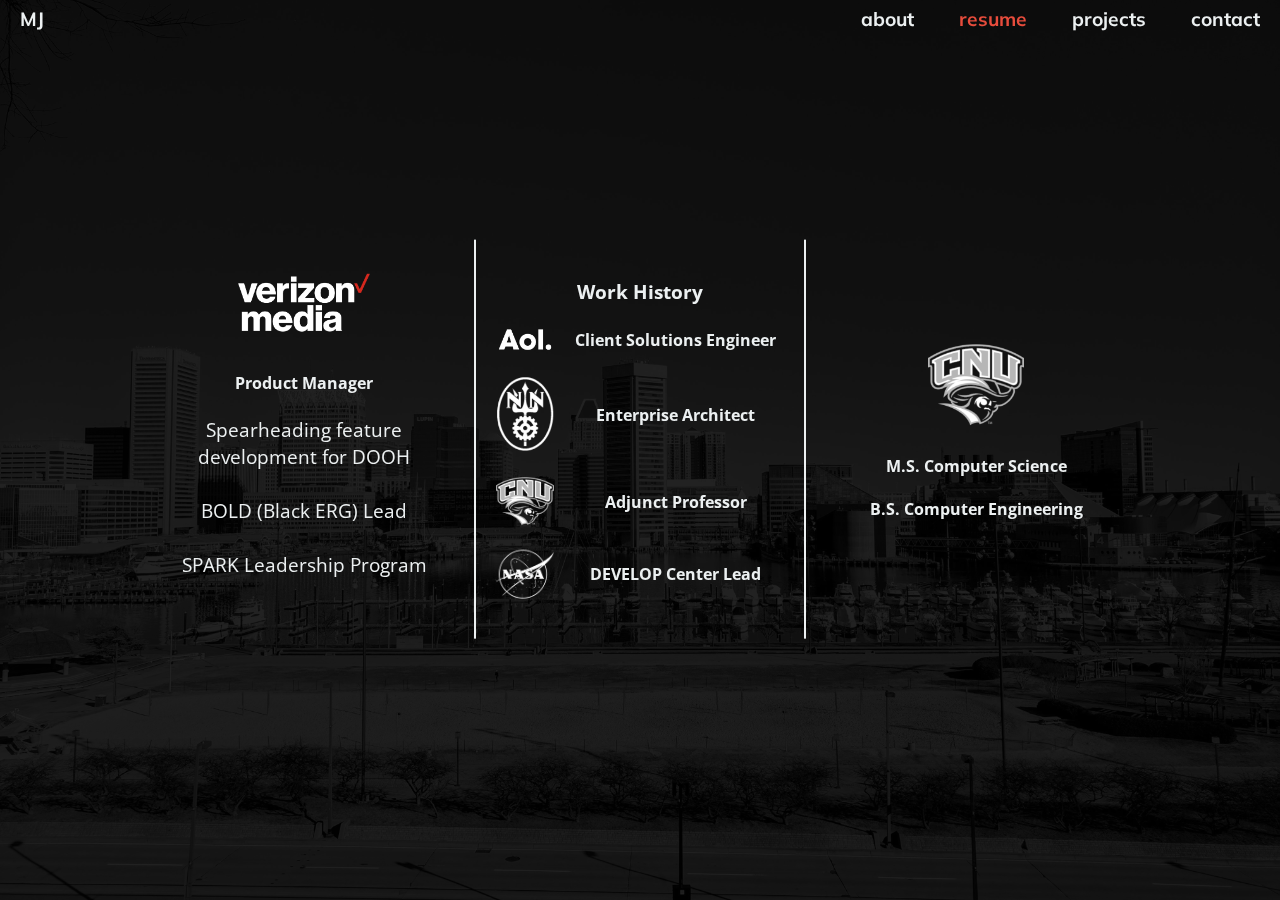
<file: resume.html>
<!DOCTYPE HTML>
<html>
<head>
    <meta charset="utf-8">
    <title>Resume - Malcom Jones Jr.</title>

    <meta name="description" content="Resume">
    <meta name="author" content="Malcom Jones Jr.">
    <meta name="viewport" content="width=device-width,initial-scale=1">
	<link rel="icon" type="image/ico" href="images/favicon.ico">

    <!--CSS-->
    <link rel="stylesheet" type="text/css" href="css/style-background.css" />
    <link rel="stylesheet" type="text/css" href="css/style-resume.css" />
	<link rel="stylesheet" type="text/css" href="font-awesome/css/font-awesome.min.css">
	<!--End CSS-->

    <!--JQuery-->
    <script
      src="https://code.jquery.com/jquery-3.2.1.min.js"
      integrity="sha256-hwg4gsxgFZhOsEEamdOYGBf13FyQuiTwlAQgxVSNgt4="
      crossorigin="anonymous"></script>

    <!--Google Fonts-->
    <link href="https://fonts.googleapis.com/css?family=Open+Sans:400,700,800" rel="stylesheet">
    <link href="https://fonts.googleapis.com/css?family=Space+Mono:400,700" rel="stylesheet">
    <link href="https://fonts.googleapis.com/css2?family=Muli:ital,wght@0,300;0,400;0,700;0,900;1,300;1,400;1,700;1,900&display=swap" rel="stylesheet">
    <!--End Google Fonts-->

    <!--Google Analytics-->
    <script>
        (function(i,s,o,g,r,a,m){i['GoogleAnalyticsObject']=r;i[r]=i[r]||function(){
        (i[r].q=i[r].q||[]).push(arguments)},i[r].l=1*new Date();a=s.createElement(o),
        m=s.getElementsByTagName(o)[0];a.async=1;a.src=g;m.parentNode.insertBefore(a,m)
        })(window,document,'script','https://www.google-analytics.com/analytics.js','ga');

        ga('create', 'UA-43474052-1', 'auto');
        ga('send', 'pageview');

    </script>
    <!--End Google Analytics-->

    <!--Being Javascript-->
    <!-- Fades navigation on scroll -->
    <script>
        $(window).scroll(function(){
            $(".inner").css("opacity", 1 - $(window).scrollTop()/180);
        });
    </script>
    <!--End Javascript-->
</head>

<body>
    <div class="inner" id="nav-home">
        <ul>
            <li id="item-index"><a href="index.html">MJ</a></li>
        </ul>
    </div>
    <div class="inner" id="nav">
        <ul>
            <li id="item-about"><a href="about.html">about</a></li>
            <li id="item-resume"><a href="resume.html">resume</a></li>
            <li id="item-projects"><a href="projects.html">projects</a></li>
            <li id="item-contact"><a href="contact.html">contact</a></li>
        </ul>
    </div>
    <div id="holder">
        <div id="scroller">
            <div id="current">
                <img src="images/logo-vzm-white.png"/>
                <h4>Product Manager</h4>
                <p>
                    Spearheading feature development for DOOH<br><br>

                    BOLD (Black ERG) Lead<br><br>
                    
                    SPARK Leadership Program<br><br>
                </p>
            </div>
            <div id="past">
                <div class="slot">
                    <h3>Work History</h3>
                </div>
                <div class="slot">
                    <img src="images/logo-aol-white.png"/>
                    <h4>Client Solutions Engineer</h4>
                </div>
                <div class="slot">
                    <img src="images/logo-nns-white.png" />
                    <h4>Enterprise Architect</h4>
                </div>
                <div class="slot">
                    <img src="images/logo-cnu-white.png" />
                    <h4>Adjunct Professor</h4>
                </div>
                <div class="slot">
                    <img src="images/logo-nasa-white.png" />
                    <h4>DEVELOP Center Lead</h4>
                </div>
            </div>
            <div id="extra">
                <img src="images/logo-cnu-white.png"/>
                <h4>M.S. Computer Science</h4>
                <h4>B.S. Computer Engineering</h4>
            </div>
            <span class="stretch"></span>
        </div>
    </div>
    <footer>
    </footer>
</body>
</html>
</file>
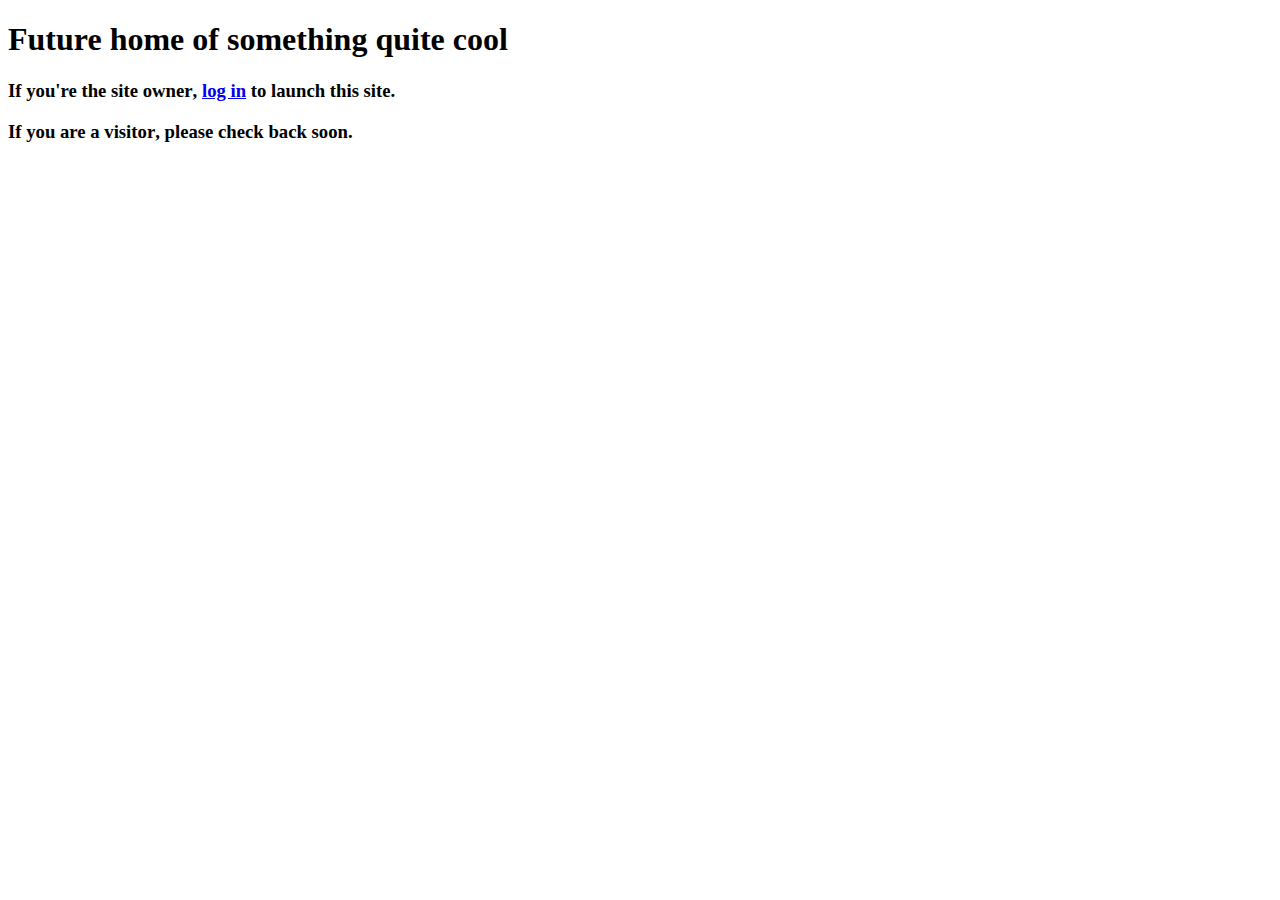
<file: welcome.html>
﻿<!DOCTYPE html PUBLIC "-//W3C//DTD XHTML 1.0 Transitional//EN" "http://www.w3.org/TR/xhtml1/DTD/xhtml1-transitional.dtd">
<html xmlns="http://www.w3.org/1999/xhtml">

<head>
<meta http-equiv="Content-Type" content="text/html; charset=utf-8" />
<title>Coming Soon - Future home of something quite cool</title>

<link href="http://p3nlhclust404.shr.prod.phx3.secureserver.net/SharedContent/404-etc-styles.css" rel="stylesheet" type="text/css" media="screen" />

</head>

<body>

	<div class="body-coming-soon">
		<h1>
			<span>Future home of something quite cool</span>
		</h1>
		
		<div class="info-container">
			<div class="inner-border clear-fix">
				<h3 class="coming-soon-owner">
					If you're the <strong>site owner</strong>, <a href="https://hostingmanager.secureserver.net">log in</a> to launch this site.
				</h3>
				<h3 class="coming-soon-visitor">
					If you are a <strong>visitor</strong>, please check back soon.
				</h3>
			</div>
		</div>
	</div>

</body>
</html>
</file>
<file: css/style-background.css>
/* CSS Document
 *
 * Colors:
 * - Brown: #5c4b51
 * - Mint: #8cbeb2
 * - Peach: #f2ebbf
 * - Orange: #f3b562
 * - Red: #E74C3C
 * - Gray: #222526
 * - Light Gray: #D3D3D3
 * - Black: #000000
 * - Blue: #2C3E50
 * - Off White: #ECF0F1
 * - https://color.adobe.com/Flat-UI-color-theme-2469224/edit/?copy=true
 *
 * Menu:
 * - Home (MJ)
 * - about
 * - resume
 * - projects
 * - contact
 */

/*Page*/
html, body{
	-webkit-font-smoothing: antialiased;
    /* font-family: 'Open Sans', sans-serif; */
    width: 100%;
    /*min-width: 860px;*/
	height: 100%;
    margin: 0 auto;
    background: #121212;
    background-image: url("../images/bg-bmore-bw-small.jpg");
    background-repeat: no-repeat;
    background-position: center;
    background-size: cover;
    background-blend-mode: overlay;
}

/* NAVIGATION Full width nav bar at the top with position fixed and aligned to the top */
#nav{
    width: 50%;
    height: 40px;
    /*background-color: #ECF0F1;*/
    position: fixed;
    top: 0px;
    right: 0px;
    margin: 0 auto;
    text-align: right;
    font-weight: bold;
    font-family: 'Muli', sans-serif;
    font-size: 1.2em;
}
#nav-home{
    width: 50%;
    height: 40px;
    /*background-color: #ECF0F1;*/
    position: fixed;
    top: 0px;
    left: 0px;
    margin: 0 auto;
    text-align: left;
    font-weight: bold;
    font-family: 'Muli', sans-serif;
    font-size: 1.2em;
}
ul{
    list-style-type: none;
    padding: 0;
    margin: 0;
}
li{
    height: inherit;
    line-height: 100%;
    display: inline-block;
    /*width: 150px;*/
    /*border-radius: 0px;*/
    text-align: center;
    padding: 10px 20px 0 20px;*/
}
a{
    /*font-weight: bold;*/
    text-decoration: none;
    color: #ECF0F1;
    outline: none;
}

#item-index a:hover{
    color: #E74C3C;
}
#item-about a:hover{
    color: #E74C3C;
}
#item-resume a:hover{
    color: #E74C3C;
}
#item-projects a:hover{
    color: #E74C3C;
}
#item-contact a:hover{
    color: #E74C3C;
}
/*Mobile*/
@media only screen and (max-width: 768px){
	/*Page*/
	html, body{
		-webkit-font-smoothing: antialiased;
	    font-family: 'Open Sans', sans-serif;
	    width: 100%;
		height: 100%;
	    margin: 0 auto;

	    background: #121212;
	    background-image: url("../images/bg-bmore-bw-small.jpg");
	    background-repeat: no-repeat;
	    background-position: center;
	    background-size: cover;
	    background-blend-mode: overlay;
	}

    #nav{
	    top: 0px;
	    right: 0px;
	    margin: 0 auto;
	    text-align: right;
	    font-weight: bold;
	}
	#nav-home{
        float: left;
	    margin: 0 auto;
	    text-align: left;
	    font-weight: bold;
	}
	ul{
	    list-style-type: none;
	    padding: 0;
	    margin: 0;
        font-size: 1.5em;
	}
	li{
	    height: inherit;
	    line-height: 125%;
	    display: block;
	    text-align: right;
	    padding: 0 10px 0 0;
	}
    #nav-home ul li{
	    height: inherit;
	    line-height: 125%;
	    display: block;
	    text-align: left;
	    padding: 0 0 0 10px;
	}
}
</file>
<file: css/style-index.css>
/* CSS Document
 *
 * Colors:
 * - Brown: #5c4b51
 * - Mint: #8cbeb2
 * - Peach: #f2ebbf
 * - Orange: #f3b562
 * - Red: #E74C3C
 * - Gray: #222526
 * - Light Gray: #D3D3D3
 * - Black: #000000
 * - Blue: #2C3E50
 * - Off White: #ECF0F1
 * - https://color.adobe.com/Flat-UI-color-theme-2469224/edit/?copy=true
 *
 * Menu:
 * - Home (Intro)
 * - Experience
 * - Skills
 * - Tools
 * - Contact
 *
 * Fonts:
 * - Open Sans
 * - Varela Round
 */

/*HEADLINE*/
#headline{
    position: fixed;
    display: block;
    margin: 0 auto;
    padding: 0;
    top: 50%;
    left: 50%;
    transform: translate(-50%, -50%);
}
#malcom{
    /* font-family: 'Space Mono', monospace; */
    font-family: 'Muli', sans-serif;
    font-size: 150%;
    width: 960px;
    padding: 0;
    margin: 0 auto;
    text-align: center;
    display: inline;
}
h1{
    /* font-family: 'Open Sans', sans-serif; */
    font-size: 300%;
    padding: 0;
    margin: 0;
}
h1, h2{
    font-weight: 400;
    display: inline-block;
    vertical-align: middle;
    color: #ECF0F1;
    width: inherit;
}
hr {
    display: block;
    width: inherit;
    margin-top: 0.2em;
    margin-bottom: 0.2em;
    margin-left: auto;
    margin-right: auto;
    border-style: solid;
    border-width: 1px;
    color: #ECF0F1;
}
#item-index a{
    color: #E74C3C;
}

/*Mobile*/
@media only screen and (max-width: 768px){
    #headline{
        position: fixed;
        display: block;
        margin: 0 auto;
        padding: 0;
        top: 50%;
        left: 50%;
        transform: translate(-50%, -50%);
    }
    #malcom{
        /* font-family: 'Space Mono', monospace; */
        font-family: 'Muli', sans-serif;
        font-size: 1em;
        width: 300px;
        padding: 0;
        margin: 0 auto;
        text-align: center;
        display: inline;
    }
    h1{
        /* font-family: 'Open Sans', sans-serif; */
        font-size: 2em;
        padding: 0;
        margin: 0;
    }
    h2{
        font-size: 0.8em;
    }
    h1, h2{
        font-weight: 400;
        display: inline-block;
        vertical-align: middle;
        color: #ECF0F1;
        width: inherit;
    }
    hr {
        display: block;
        width: inherit;
        margin-top: 0.2em;
        margin-bottom: 0.2em;
        margin-left: auto;
        margin-right: auto;
        border-style: solid;
        border-width: 1px;
        color: #ECF0F1;
    }
    #item-index a{
        color: #E74C3C;
    }
}
</file>
<file: css/style-about.css>
/* CSS Document
 *
 * Colors:
 * - Brown: #5c4b51
 * - Mint: #8cbeb2
 * - Peach: #f2ebbf
 * - Orange: #f3b562
 * - Red: #E74C3C
 * - Gray: #222526
 * - Light Gray: #D3D3D3
 * - Black: #000000
 * - Blue: #2C3E50
 * - Off White: #ECF0F1
 * - https://color.adobe.com/Flat-UI-color-theme-2469224/edit/?copy=true
 *
 * Menu:
 * - Home (Intro)
 * - Experience
 * - Skills
 * - Tools
 * - Contact
 *
 * Fonts:
 * - Open Sans
 * - Varela Round
 */

/*ABOUT*/
#about{
    position: fixed;
    margin: 0 auto;
    padding: 0;
    top: 50%;
    left: 50%;
    transform: translate(-50%, -50%); /*Keeps this div centered*/
    width: 960px;
    height: auto;
    /* font-family: 'Open Sans', sans-serif; */
    font-family: 'Muli', sans-serif;
    font-weight: regular;
    font-size: 125%;
    text-align: justify;
}
#description{
    display: block;
    clear: both;
}
#about img{
    height: 300px;
    border: 0px;
    border-radius: 300px;
    margin-right: 20px;
    /*float: left;*/
    display: inline-block;
    vertical-align: middle;
}
#about span{
    color: #ECF0F1;
    width: 600px;
    height: inherit;
    padding: 0;
    /*float: right;*/
    display: inline-block;
    vertical-align: middle;
}
h1{
    font-family: 'Open Sans', sans-serif;
    font-size: 300%;
    padding: 0;
    margin: 0;
}
h1, h2{
    font-weight: 400;
    display: inline-block;
    vertical-align: middle;
    color: #ECF0F1;
    width: inherit;
}
hr {
    display: block;
    width: inherit;
    margin-top: 0.2em;
    margin-bottom: 0.2em;
    margin-left: auto;
    margin-right: auto;
    border-style: solid;
    border-width: 1px;
    color: #ECF0F1;
}

#item-about a{
    color: #E74C3C;
}

/*Mobile*/
@media only screen and (max-width: 768px){
    #about{
        position: relative;
        top: 180px;
        margin: 0 auto;
        width: 100%;
        font-family: 'Open Sans', sans-serif;
        text-align: center;
    }
    .inner{
        opacity: 1;
    }
    #description{
        position: absolute;
        margin: 0 auto;
        width: 100%;
    }
    #about img{
        margin: 0 auto;
        height: 125px;
        border: 0px;
        border-radius: 125px;
        display: block;
    }

    #about span{
        margin: 0 auto;
        padding: 20px 0 20px 0;
        color: #ECF0F1;
        width: 320px;
        display: block;
    }

    #item-about a{
        color: #E74C3C;
    }
}
</file>
<file: css/style-contact.css>
/* CSS Document
 *
 * Colors:
 * - Brown: #5c4b51
 * - Mint: #8cbeb2
 * - Peach: #f2ebbf
 * - Orange: #f3b562
 * - Red: #E74C3C
 * - Gray: #222526
 * - Light Gray: #D3D3D3
 * - Black: #000000
 * - Blue: #2C3E50
 * - Off White: #ECF0F1
 * - https://color.adobe.com/Flat-UI-color-theme-2469224/edit/?copy=true
 *
 * Menu:
 * - Home (Intro)
 * - Experience
 * - Skills
 * - Tools
 * - Contact
 *
 * Fonts:
 * - Open Sans
 * - Varela Round
 */



/*CONTACT*/
#holder{
    position: fixed;
    margin: 0 auto;
    padding: 0;
    top: 50%;
    left: 50%;
    transform: translate(-50%, -50%); /*Keeps this div centered*/
    width: 720px;

    font-family: 'Open Sans', sans-serif;
    text-align: justify;
    color: #ECF0F1;
}
#holder a{
    vertical-align: top;
    display: inline-block;
    *display: inline;
    zoom: 1;
}
.stretch {
    width: 100%;
    display: inline-block;
    font-size: 0;
    line-height: 0
}
#item-contact a{
    color: #E74C3C;
}

/*Mobile*/
@media only screen and (max-width: 768px){
    #holder{
        position: relative;
        top: 180px;
        margin: 0 auto;
        padding: 0;
        width: 100%;

        font-family: 'Open Sans', sans-serif;
        text-align: justify;
        color: #ECF0F1;
    }
    #scroller{
        position: absolute;
        margin: 0 auto;
        width: 100%;
        text-align: center;
    }
    #holder a{
        margin: 0 auto;
        padding: 10px 10px 40px 10px;
        display: block;
    }
    #holder img{
        height: 75px;
    }
    .stretch {
        width: 0;
        display: block;
        font-size: 0;
        line-height: 0
    }
    #item-contact a{
        color: #E74C3C;
    }
}
</file>
<file: css/style.css>
/* CSS Document
 *
 * Colors:
 * - Brown: #5c4b51
 * - Mint: #8cbeb2
 * - Peach: #f2ebbf
 * - Orange: #f3b562
 * - Red: #f06060
 *
 * Menu:
 * - Home (Intro)
 * - Experience
 * - Skills
 * - Tools
 * - Contact
 *
 * Fonts:
 * - Open Sans
 * - Varela Round
 */

/*Page*/
html, body{
	-webkit-font-smoothing: antialiased;
	/*font-family:  'Quicksand', sans-serif;
    font-family: 'Inconsolata', monospace;
    font-family: 'Tangerine', cursive;*/
    font-family: 'Open Sans', sans-serif;
    width: 100%;
    min-width: 960px;
	height: 100%;
    margin: 0 auto;
}

/*HEADER*/
#header{
    display: block;
    margin: 0 auto;
    width: 100%;
    background: #2a2a2a;
    /*background: #5c4b51;*/
    padding: 50px 20px 25px 20px;
}
#malcom{
    font-family: 'Space Mono', monospace;
    font-size: 150%;
    width: 960px;
    padding: 0px 0 25px 0;
    margin: 0 auto;
    text-align: center;
}
#header img{
    display: inline-block;
	height: 150px;
	border: 0px;
	border-radius: 150px;
    margin: 0 10px 0 0;
    vertical-align: middle;
}
h1, h2, h3, h4, h5, h6{
    display: inline-block;
    font-size: 100%;
	font-weight: 400;
    vertical-align: middle;
    color: #ffffff;
}
#menu{
    width: 960px;
    margin: 0 auto;
    text-align: center;
}
ul{
    list-style-type: none;
    padding: 0;
    margin: 0;
}
li{
    line-height: 150%;
    font-size: 150%;
    display: inline-block;
    width: 150px;
    border-radius: 5px;
    text-align: center;
    margin: 0 5px 0 5px;
}
a{
    font-weight: bold;
    text-decoration: none;
    color: #ffffff;
}

#item-home a:hover{
    color: #f06060;
}
#item-skills a:hover{
    color: #f06060;
}
#item-tools a:hover{
    color: #f06060;
}
#item-contact a:hover{
    color: #f06060;
}

.up-dark{
    /*border-radius: 50%;
    font-size: 100%;
    background: #2a2a2a;
    color: #2a2a2a;
    height: 50px;
    width: 50px;*/
    width: 0;
	height: 0;
	border-left: 10px solid transparent;  /* left arrow slant */
	border-right: 10px solid transparent; /* right arrow slant */
	border-bottom: 10px solid #2a2a2a; /* bottom, add background color here */
	font-size: 0;
	line-height: 0;
}
.up-light{
    width: 0;
    height: 0;
    border-left: 10px solid transparent;  /* left arrow slant */
    border-right: 10px solid transparent; /* right arrow slant */
    border-bottom: 10px solid #2a2a2a; /* bottom, add background color here */
    font-size: 0;
    line-height: 0;
}

/*CONTENT*/
#home{
    display: block;
    margin: 0 auto;
    width: 100%;
    background: #ffffff;
    /*background: #8cbeb2;*/
    padding: 100px 20px 50px 20px;
}
#home-text h1{
    display: inherit;
    font-weight: bold;
    margin: 0 auto;
    width: 960px;
    color: #2a2a2a;
    font-size: 150%;
    text-indent: 2em;
}
/*#home-text:first-letter{
    font-weight: 700;
    font-size: 225%;
}*/

#skills{
    display: block;
    margin: 0 auto;
    width: 100%;
    background: #ffffff;
    padding: 100px 10px 100px 10px;
}
#skills-holder{
    display: block;
    margin: 0 auto;
    width: 960px;
    text-align: center;
    clear: both;
    overflow: hidden;
}
#skills-text{
    float: left;
    width: 320px;
    display: inline-block;
    color: #2a2a2a;
    font-size: 100%;
    vertical-align: middle;
}
#skills-text h1{
    font-family: 'Space Mono', monospace;
    font-weight: bold;
    color: #2a2a2a;
    font-size: 200%;
}
#skills-text p{
    font-size: 150%;
}
#skills-content{
    float: right;
    width: 640px;
    display: inline-block;
}

#tools{
    display: block;
    margin: 0 auto;
    width: 100%;
    /*background: #f06060;*/
    background: #ffffff;
    padding: 100px 10px 100px 10px;
}
#tools-holder{
    display: block;
    margin: 0 auto;
    width: 960px;
    text-align: center;
    clear: both;
    overflow: hidden;
}
#tools-text{
    float: left;
    width: 320px;
    display: inline-block;
    color: #2a2a2a;
    vertical-align: middle;
}
#tools-text h1{
    font-family: 'Space Mono', monospace;
    font-weight: bold;
    color: #2a2a2a;
    font-size: 200%;
}
#tools-text p{
    font-size: 150%;
}
#tools-content{
    float: left;
    width: 640px;
    display: inline-block;
}

#projects{
    display: block;
    margin: 0 auto;
    width: 100%;
    /*background: #f06060;*/
    background: #ffffff;
    padding: 100px 10px 100px 10px;
}
#projects-holder{
    display: block;
    margin: 0 auto;
    width: 960px;
    text-align: center;
    clear: both;
    overflow: hidden;
}
#projects-text{
    float: left;
    width: 320px;
    display: inline-block;
    color: #2a2a2a;
    vertical-align: middle;
}
#projects-text h1{
    font-family: 'Space Mono', monospace;
    font-weight: bold;
    color: #2a2a2a;
    font-size: 200%;
}
#projects-text p{
    font-size: 150%;
}
#projects-content{
    float: left;
    width: 640px;
    display: inline-block;
}

#contact{
    display: block;
    margin: 0 auto;
    width: 100%;
    background: #ffffff;
    padding: 100px 10px 100px 10px;
}
#contact-holder{
    display: block;
    margin: 0 auto;
    width: 960px;
    text-align: center;
    clear: both;
    overflow: hidden;
}
#contact-text{
    float: left;
    width: 320px;
    display: inline-block;
    color: #2a2a2a;
    vertical-align: middle;
}
#contact-text h1{
    font-family: 'Space Mono', monospace;
    font-weight: bold;
    color: #2a2a2a;
    font-size: 200%;
}
#contact-text p{
    font-size: 150%;
}
#contact-content{
    float: right;
    width: 640px;
    display: inline-block;
}

/*LOGOS*/
#android{
    display: inline-block;
    margin: 10px;
    background-image:url('../images/logo-android.png');
    background-size: 100%;
    width: 150px;
    height: 150px;
    border-radius: 50%;
}
#android p{
    color: #ffffff;
    line-height: 150px;
    text-align: center;
    padding: 0;
    margin: 0;
    visibility: hidden;
}
#android:hover{
    /*background-image: url('../images/logo-android-text.png');*/
    background: #a4c639;
    transition-duration: 100ms;
	-webkit-transition-duration: 100ms; /* Safari */
}
#android:hover p{
    visibility: visible;
    transition-duration: 100ms;
	-webkit-transition-duration: 100ms; /* Safari */
}

#windows{
    display: inline-block;
    margin: 10px;
    background-image:url('../images/logo-windows.png');
    background-size: 100%;
    width: 150px;
    height: 150px;
    border-radius: 50%;
}
#windows p{
    color: #ffffff;
    line-height: 150px;
    text-align: center;
    padding: 0;
    margin: 0;
    visibility: hidden;
}
#windows:hover{
    /*background-image: url('../images/logo-windows-text.png');*/
    background: #00a1f1;
    transition-duration: 100ms;
	-webkit-transition-duration: 100ms; /* Safari */
}
#windows:hover p{
    visibility: visible;
    transition-duration: 100ms;
	-webkit-transition-duration: 100ms; /* Safari */
}

#apple{
    display: inline-block;
    margin: 10px;
    background-image:url('../images/logo-apple.png');
    background-size: 100%;
    width: 150px;
    height: 150px;
    border-radius: 50%;
}
#apple p{
    color: #ffffff;
    line-height: 150px;
    text-align: center;
    padding: 0;
    margin: 0;
    visibility: hidden;
}
#apple:hover{
    /*background-image: url('../images/logo-apple-text.png');*/
    background: #999999;
    transition-duration: 100ms;
	-webkit-transition-duration: 100ms; /* Safari */
}
#apple:hover p{
    visibility: visible;
    transition-duration: 100ms;
	-webkit-transition-duration: 100ms; /* Safari */
}

#java{
    display: inline-block;
    margin: 10px;
    background-image:url('../images/logo-java.png');
    background-size: 100%;
    width: 150px;
    height: 150px;
    border-radius: 50%;
}
#java p{
    color: #ffffff;
    line-height: 150px;
    text-align: center;
    padding: 0;
    margin: 0;
    visibility: hidden;
}
#java:hover{
    /*background-image: url('../images/logo-android-text.png');*/
    background: #5382A1;
    transition-duration: 100ms;
	-webkit-transition-duration: 100ms; /* Safari */
}
#java:hover p{
    visibility: visible;
    transition-duration: 100ms;
	-webkit-transition-duration: 100ms; /* Safari */
}

#gradle{
    display: inline-block;
    margin: 10px;
    background-image:url('../images/logo-gradle.png');
    background-size: 100%;
    width: 150px;
    height: 150px;
    border-radius: 50%;
}
#gradle p{
    color: #ffffff;
    line-height: 150px;
    text-align: center;
    padding: 0;
    margin: 0;
    visibility: hidden;
}
#gradle:hover{
    /*background-image: url('../images/logo-android-text.png');*/
    background: #27540d;
    transition-duration: 100ms;
	-webkit-transition-duration: 100ms; /* Safari */
}
#gradle:hover p{
    visibility: visible;
    transition-duration: 100ms;
	-webkit-transition-duration: 100ms; /* Safari */
}

#firebase{
    display: inline-block;
    margin: 10px;
    background-image:url('../images/logo-firebase.png');
    background-size: 100%;
    width: 150px;
    height: 150px;
    border-radius: 50%;
}
#firebase p{
    color: #ffffff;
    line-height: 150px;
    text-align: center;
    padding: 0;
    margin: 0;
    visibility: hidden;
}
#firebase:hover{
    /*background-image: url('../images/logo-android-text.png');*/
    background: #FFA500;
    transition-duration: 100ms;
	-webkit-transition-duration: 100ms; /* Safari */
}
#firebase:hover p{
    visibility: visible;
    transition-duration: 100ms;
	-webkit-transition-duration: 100ms; /* Safari */
}

/*TOOLS*/
#macbook{
    display: inline-block;
    margin: 10px;
    background-image:url('../images/logo-macbook.png');
    background-size: 100%;
    width: 150px;
    height: 150px;
    border-radius: 50%;
}
#macbook p{
    color: #ffffff;
    line-height: 150px;
    text-align: center;
    padding: 0;
    margin: 0;
    visibility: hidden;
}
#macbook:hover{
    /*background-image: url('../images/logo-macbook-text.png');*/
    background: #2d7199;
    transition-duration: 100ms;
	-webkit-transition-duration: 100ms; /* Safari */
}
#macbook:hover p{
    visibility: visible;
    transition-duration: 100ms;
	-webkit-transition-duration: 100ms; /* Safari */
}

#ipad{
    display: inline-block;
    margin: 10px;
    background-image:url('../images/logo-ipad.jpg');
    background-size: 100%;
    width: 150px;
    height: 150px;
    border-radius: 50%;
}
#ipad p{
    color: #ffffff;
    line-height: 150px;
    text-align: center;
    padding: 0;
    margin: 0;
    visibility: hidden;
}
#ipad:hover{
    /*background-image: url('../images/logo-nexus10-text.png');*/
    background: #ccbc86;
    transition-duration: 100ms;
	-webkit-transition-duration: 100ms; /* Safari */
}
#ipad:hover p{
    visibility: visible;
    transition-duration: 100ms;
	-webkit-transition-duration: 100ms; /* Safari */
}

#nexus6p{
    display: inline-block;
    margin: 10px;
    background-image:url('../images/logo-nexus6p.jpg');
    background-size: 100%;
    width: 150px;
    height: 150px;
    border-radius: 50%;
}
#nexus6p p{
    color: #ffffff;
    line-height: 150px;
    text-align: center;
    padding: 0;
    margin: 0;
    visibility: hidden;
}
#nexus6p:hover{
    /*background-image: url('../images/logo-nexus5-text.png');*/
    background: #ccbc86;
    transition-duration: 100ms;
	-webkit-transition-duration: 100ms; /* Safari */
}
#nexus6p:hover p{
    visibility: visible;
    transition-duration: 100ms;
	-webkit-transition-duration: 100ms; /* Safari */
}

#atom{
    display: inline-block;
    margin: 10px;
    background-image:url('../images/logo-atom.png');
    background-size: 100%;
    width: 150px;
    height: 150px;
    border-radius: 50%;
}
#atom p{
    color: #ffffff;
    line-height: 150px;
    text-align: center;
    padding: 0;
    margin: 0;
    visibility: hidden;
}
#atom:hover{
    /*background-image: url('../images/logo-brackets-text.png');*/
    background: #62db78;
    transition-duration: 100ms;
	-webkit-transition-duration: 100ms; /* Safari */
}
#atom:hover p{
    visibility: visible;
    transition-duration: 100ms;
	-webkit-transition-duration: 100ms; /* Safari */
}

#studio{
    display: inline-block;
    margin: 10px;
    background-image:url('../images/logo-android-studio.png');
    background-size: 100%;
    width: 150px;
    height: 150px;
    border-radius: 50%;
}
#studio p{
    color: #ffffff;
    line-height: 150px;
    text-align: center;
    padding: 0;
    margin: 0;
    visibility: hidden;
}
#studio:hover{
    /*background-image: url('../images/logo-gimp-text.png');*/
    background: #a4c639;
    transition-duration: 100ms;
	-webkit-transition-duration: 100ms; /* Safari */
}
#studio:hover p{
    visibility: visible;
    transition-duration: 100ms;
	-webkit-transition-duration: 100ms; /* Safari */
}

#eclipse{
    display: inline-block;
    margin: 10px;
    background-image:url('../images/logo-eclipse.png');
    background-size: 100%;
    width: 150px;
    height: 150px;
    border-radius: 50%;
}
#eclipse p{
    color: #ffffff;
    line-height: 150px;
    text-align: center;
    padding: 0;
    margin: 0;
    visibility: hidden;
}
#eclipse:hover{
    /*background-image: url('../images/logo-photoshop-text.png');*/
    background: #321666;
    transition-duration: 100ms;
	-webkit-transition-duration: 100ms; /* Safari */
}
#eclipse:hover p{
    visibility: visible;
    transition-duration: 100ms;
	-webkit-transition-duration: 100ms; /* Safari */
}

/*PROJECTS*/
#visitare{
    display: inline-block;
    margin: 10px;
    background: #346736;
    background-size: 100%;
    width: 150px;
    height: 150px;
    border-radius: 50%;
}
#visitare p{
    color: #ffffff;
    line-height: 150px;
    text-align: center;
    padding: 0;
    margin: 0;
    visibility: hidden;
}
#visitare:hover{
    /*background-image: url('../images/logo-photoshop-text.png');*/
    background: #321666;
    transition-duration: 100ms;
	-webkit-transition-duration: 100ms; /* Safari */
}
#visitare:hover p{
    visibility: visible;
    transition-duration: 100ms;
	-webkit-transition-duration: 100ms; /* Safari */
}

/*CONTACT*/
#gmail{
    display: inline-block;
    margin: 10px;
    background-image:url('../images/logo-gmail.png');
    background-size: 100%;
    width: 150px;
    height: 150px;
    border-radius: 50%;
}
#gmail p{
    color: #ffffff;
    line-height: 150px;
    text-align: center;
    padding: 0;
    margin: 0;
    visibility: hidden;
}
#gmail:hover{
    /*background-image: url('../images/logo-gmail-text.png');*/
    background: #db3236;
    transition-duration: 100ms;
	-webkit-transition-duration: 100ms; /* Safari */
}
#gmail:hover p{
    visibility: visible;
    transition-duration: 100ms;
	-webkit-transition-duration: 100ms; /* Safari */
}

#linkedin{
    display: inline-block;
    margin: 10px;
    background-image:url('../images/logo-linkedin.png');
    background-size: 100%;
    width: 150px;
    height: 150px;
    border-radius: 50%;
}
#linkedin p{
    color: #ffffff;
    line-height: 150px;
    text-align: center;
    padding: 0;
    margin: 0;
    visibility: hidden;
}
#linkedin:hover{
    /*background-image: url('../images/logo-linkedin-text.png');*/
    background: #007bb5;
    transition-duration: 100ms;
	-webkit-transition-duration: 100ms; /* Safari */
}
#linkedin:hover p{
    visibility: visible;
    transition-duration: 100ms;
	-webkit-transition-duration: 100ms; /* Safari */
}

#twitter{
    display: inline-block;
    margin: 10px;
    background-image:url('../images/logo-twitter.png');
    background-size: 100%;
    width: 150px;
    height: 150px;
    border-radius: 50%;
}
#twitter p{
    color: #ffffff;
    line-height: 150px;
    text-align: center;
    padding: 0;
    margin: 0;
    visibility: hidden;
}
#twitter:hover{
    /*background-image: url('../images/logo-twitter-text.png');*/
    background: #55acee;
    transition-duration: 100ms;
	-webkit-transition-duration: 100ms; /* Safari */
}
#twitter:hover p{
    visibility: visible;
    transition-duration: 100ms;
	-webkit-transition-duration: 100ms; /* Safari */
}

/*Regular*/
@media only screen and (min-width: 1000px) and (max-width:1399px){

}
/*Mobile*/
@media only screen and (min-width: 0px) and (max-width: 999px){

}
</file>
<file: css/style-projects.css>
/* CSS Document
 *
 * Colors:
 * - Brown: #5c4b51
 * - Mint: #8cbeb2
 * - Peach: #f2ebbf
 * - Orange: #f3b562
 * - Red: #E74C3C
 * - Gray: #222526
 * - Light Gray: #D3D3D3
 * - Black: #000000
 * - Blue: #2C3E50
 * - Off White: #ECF0F1
 * - https://color.adobe.com/Flat-UI-color-theme-2469224/edit/?copy=true
 *
 * Menu:
 * - Home (Intro)
 * - Experience
 * - Skills
 * - Tools
 * - Contact
 *
 * Fonts:
 * - Open Sans
 * - Varela Round
 */



/*PROJECTS*/
#holder{
    position: fixed;
    margin: 0 auto;
    padding: 10px;
    top: 50%;
    left: 50%;
    transform: translate(-50%, -50%); /*Keeps this div centered*/
    width: 960px;

    font-family: 'Open Sans', sans-serif;
    font-size: 1em;
    text-align: justify;
    color: #ECF0F1;
}
#project{
    vertical-align: top;
    display: inline-block;
    width: 45%;
    margin: 0;
    padding: 20px 0 20px 0;
    text-align: justify;
}
p{
    font-family: 'Muli', sans-serif;
    font-size: 1.2em;
}
h1{
    text-align: center;
}
img{
    margin-left: auto;
	margin-right: auto;
	display: block;
    /*width: 128px;*/
    height: 96px;
    border-radius: 25px;
}
.stretch {
    width: 100%;
    display: inline-block;
    font-size: 0;
    line-height: 0
}

#project a{
    /*font-weight: bold;*/
    text-decoration: none;
    color: #ECF0F1;
}
/* #project a:hover{
    color: #E74C3C;
} */

#item-projects a{
    color: #E74C3C;
}

/*Mobile*/
@media only screen and (max-width: 768px){
    #holder{
        position: relative;
        top: 180px;
        margin: 0 auto;
        padding: 0;
        width: 100%;

        font-family: 'Open Sans', sans-serif;
        font-size: 1em;
        text-align: justify;
        color: #ECF0F1;
    }
    #scroller{
        position: absolute;
        margin: 0 auto;
        width: 100%;
        text-align: center;
    }
    #project{
        display: block;
        width: 300px;
        margin: 0 auto;
        padding: 0 0 20px 0;
        text-align: justify;
    }
    .stretch {
        width: 0;
        display: block;
        font-size: 0;
        line-height: 0
    }
    h1{
        margin-top: 20px;
        border: 2px solid;
    }
    #item-projects a{
        color: #E74C3C;
    }
}
</file>
<file: css/style-resume.css>
/* CSS Document
 *
 * Colors:
 * - Brown: #5c4b51
 * - Mint: #8cbeb2
 * - Peach: #f2ebbf
 * - Orange: #f3b562
 * - Red: #E74C3C
 * - Gray: #222526
 * - Light Gray: #D3D3D3
 * - Black: #000000
 * - Blue: #2C3E50
 * - Off White: #ECF0F1
 * - https://color.adobe.com/Flat-UI-color-theme-2469224/edit/?copy=true
 *
 * Menu:
 * - Home (Intro)
 * - Experience
 * - Skills
 * - Tools
 * - Contact
 *
 * Fonts:
 * - Open Sans
 * - Varela Round
 */



/*RESUME*/
#holder{
    position: fixed;
    margin: 0 auto;
    padding: 10px;
    top: 50%;
    left: 50%;
    transform: translate(-50%, -50%); /*Keeps this div centered*/
    width: 960px;
    font-family: 'Open Sans', sans-serif;
    font-size: 1em;
    text-align: justify;
    color: #ECF0F1;
}
#current, #past, #extra{
    vertical-align: middle;
    display: inline-block;
    *display: inline;
    width: 30%;
    margin: 0;
    padding: 20px 0 20px 0;
    text-align: center;
}
p{
    font-size: 1.2em;
}
h2{
    font-family: 'Muli', sans-serif;
    text-align: center;
}
h4{
    text-align: center;
}
#current img, #extra img{
    margin-left: auto;
	margin-right: auto;
	display: block;
    /*width: 128px;*/
    height: 96px;
}

#past{
    border-left: 2px solid;
    border-right: 2px solid;
    border-color: #ECF0F1;
    padding: 20px;
}

.slot{
    display: block;
    width: 100%;
    margin-bottom: 20px;
    vertical-align: middle;
}
.slot img{
    width: 20%;
    display: inline-block;
    vertical-align: middle;
}
.slot h4{
    width: 75%;
    display: inline-block;
    vertical-align: middle;
    margin: 0 0 0 10px;
    text-align: center;
    line-height: 100%;
}
.stretch {
    width: 100%;
    display: inline-block;
    font-size: 0;
    line-height: 0
}
#item-resume a{
    color: #E74C3C;
}

/*Mobile*/
@media only screen and (max-width: 768px){
    .inner{
        opacity: 1;
    }
    #holder{
        position: relative;
        top: 180px;
        margin: 0 auto;
        padding: 0;
        width: 100%;
        font-family: 'Open Sans', sans-serif;
        font-size: 1em;
        text-align: center;
        color: #ECF0F1;
        background-color: red;
    }
    #scroller{
        position: absolute;
        margin: 0 auto;
        width: 100%;
    }
    #current, #extra{
        display: block;
        width: 300px;
        margin: 0 auto;
        text-align: center;
    }
    #current img, #extra img{
        margin: 0 auto;
    	display: block;
        height: 96px;
    }
    #current{
        padding-top: 0;
    }
    #past{
        margin: 0 auto;
        border-top: 2px solid;
        border-bottom: 2px solid;
        border-right: 0;
        border-left: 0;
        border-color: #ECF0F1;
        padding: 20px 0 20px 0;
        display: block;
        width: 300px;
        /*background-color: green;*/
    }
    .stretch {
        width: 0px;
        display: block;
        font-size: 0;
        line-height: 0
    }
    #item-resume a{
        color: #E74C3C;
    }
}
</file>
